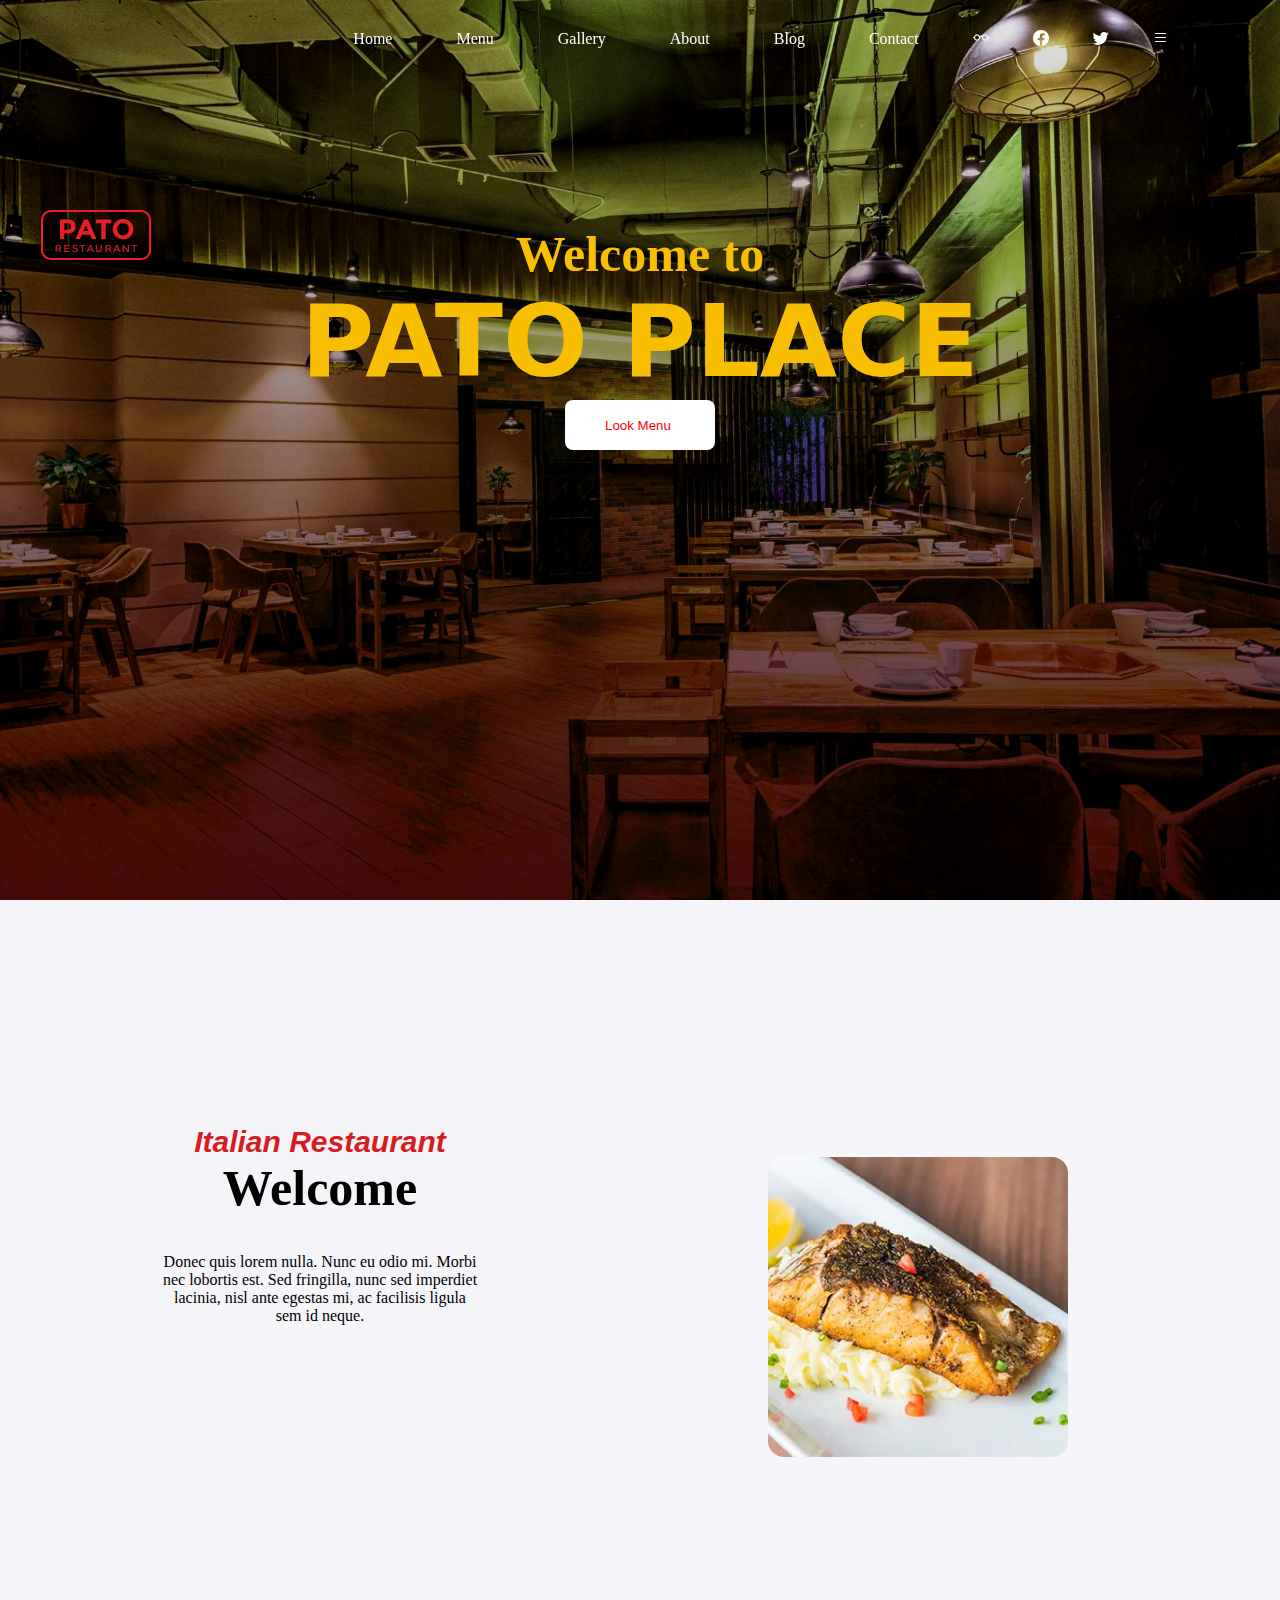
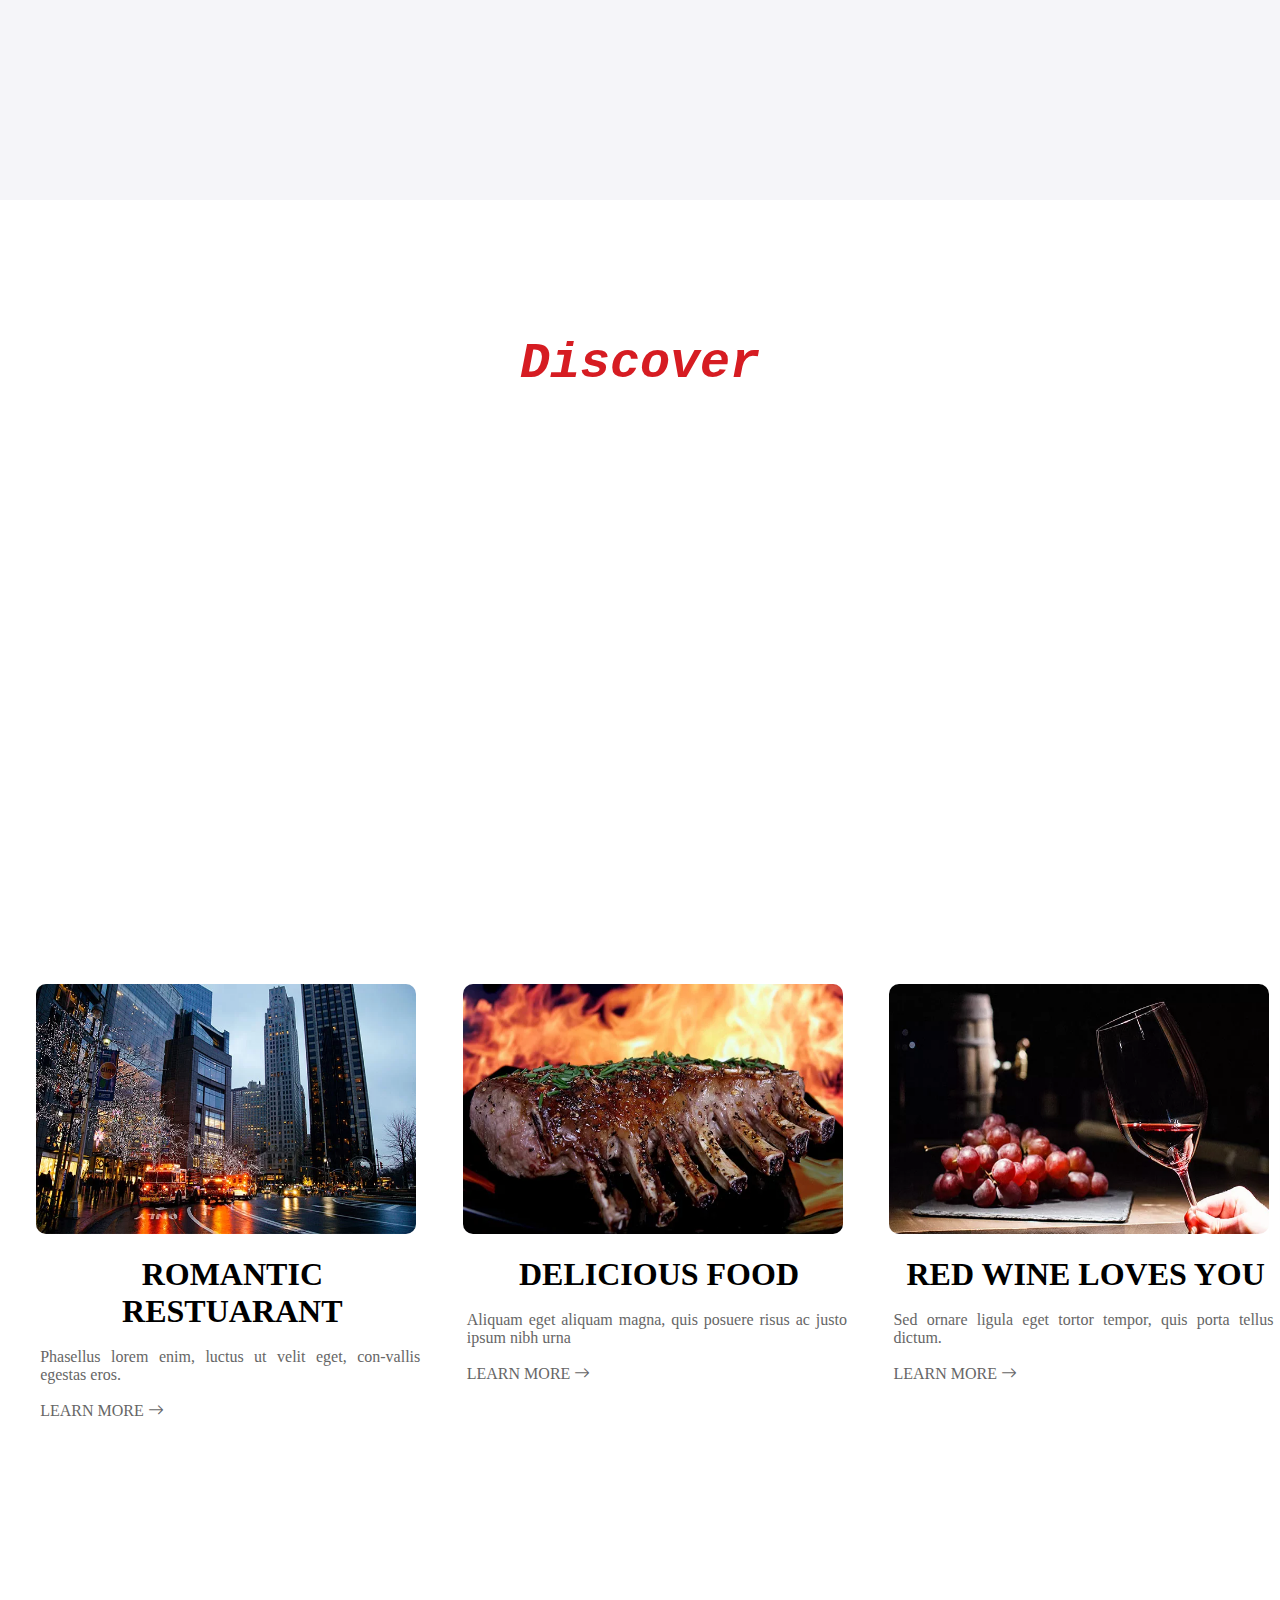
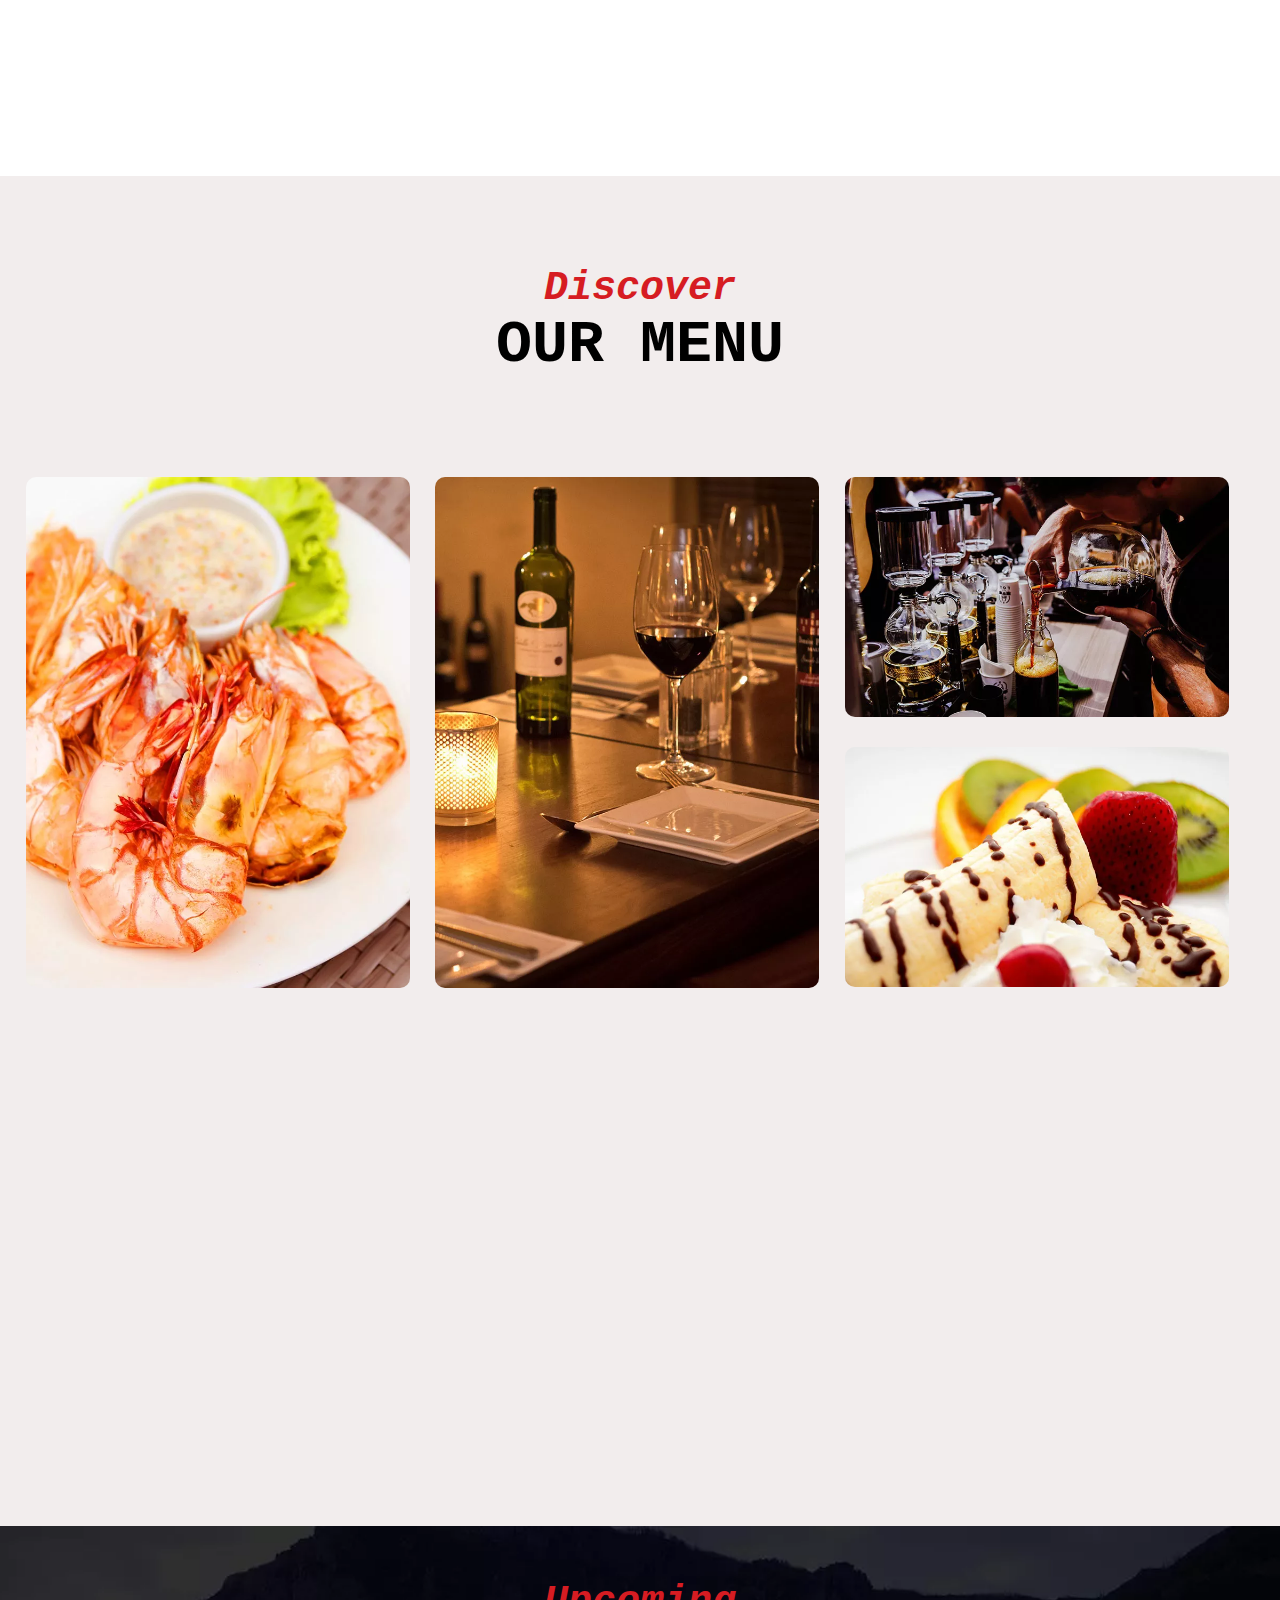
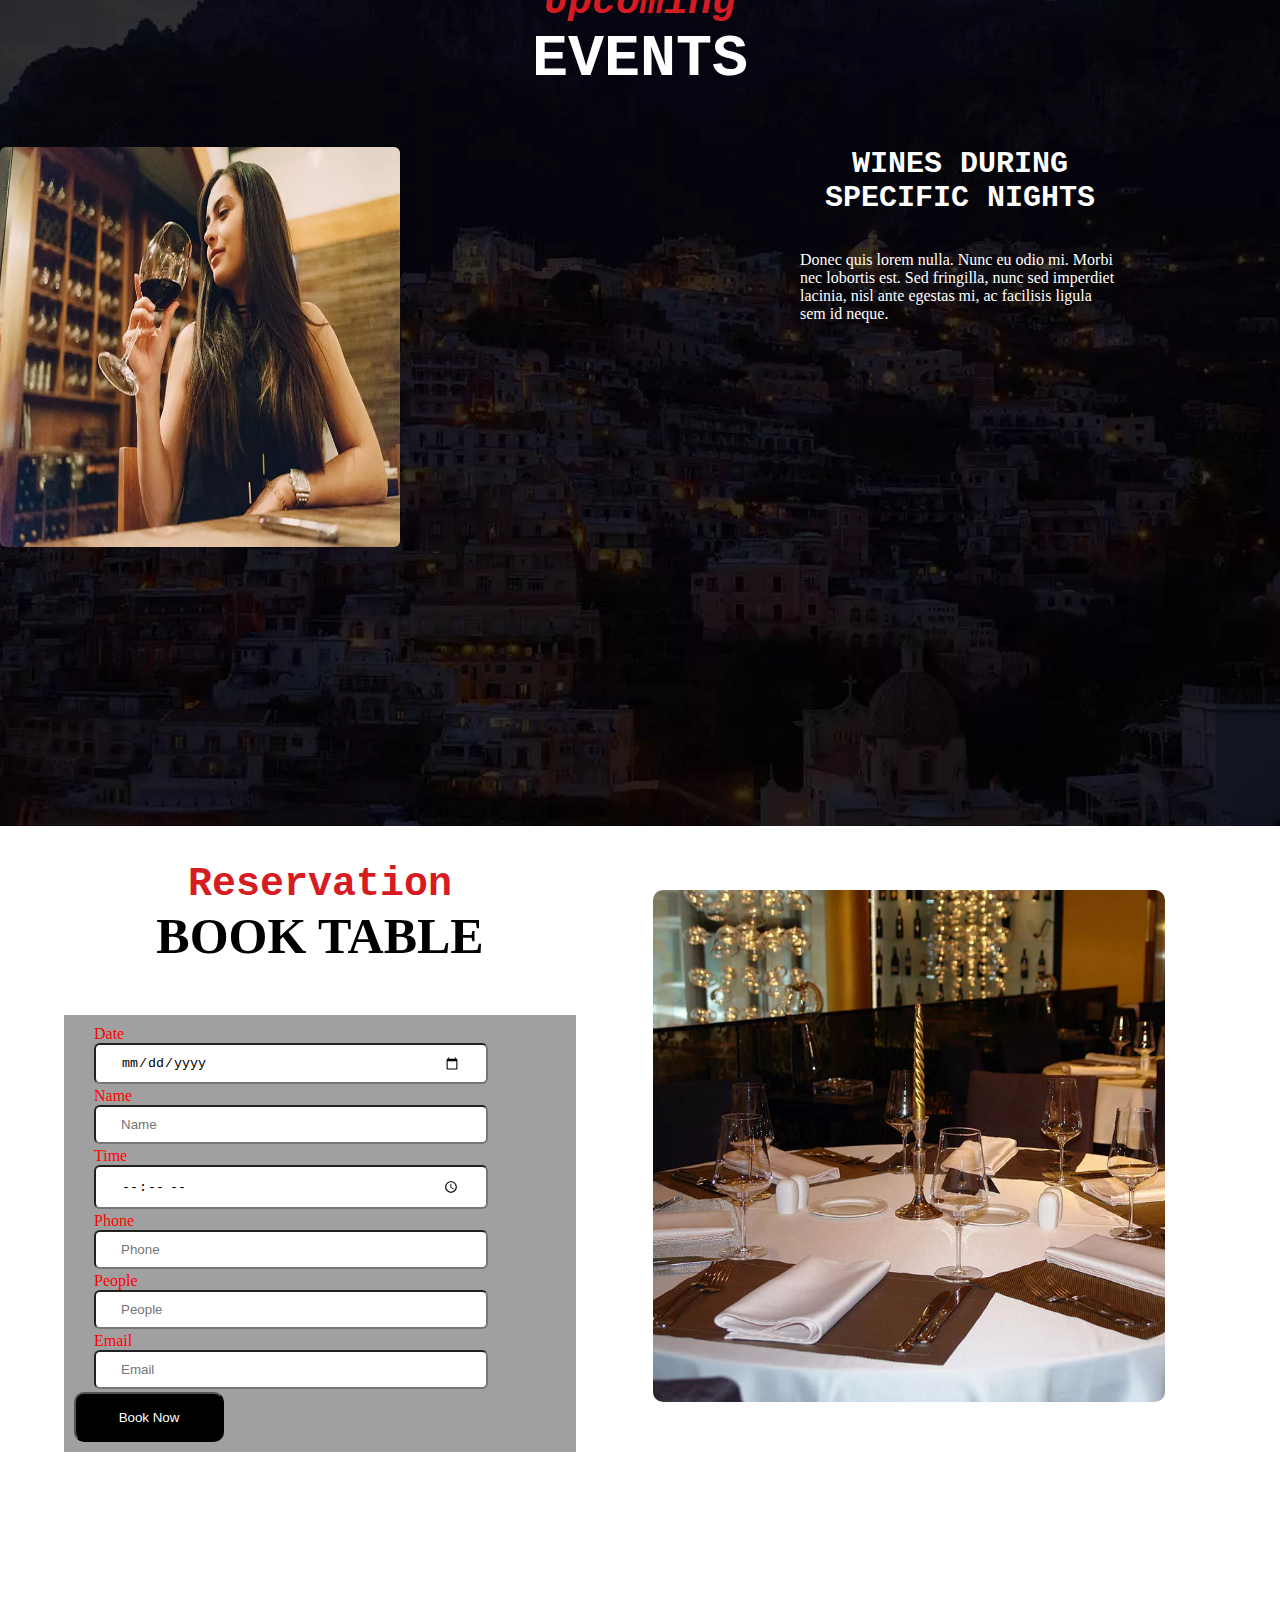
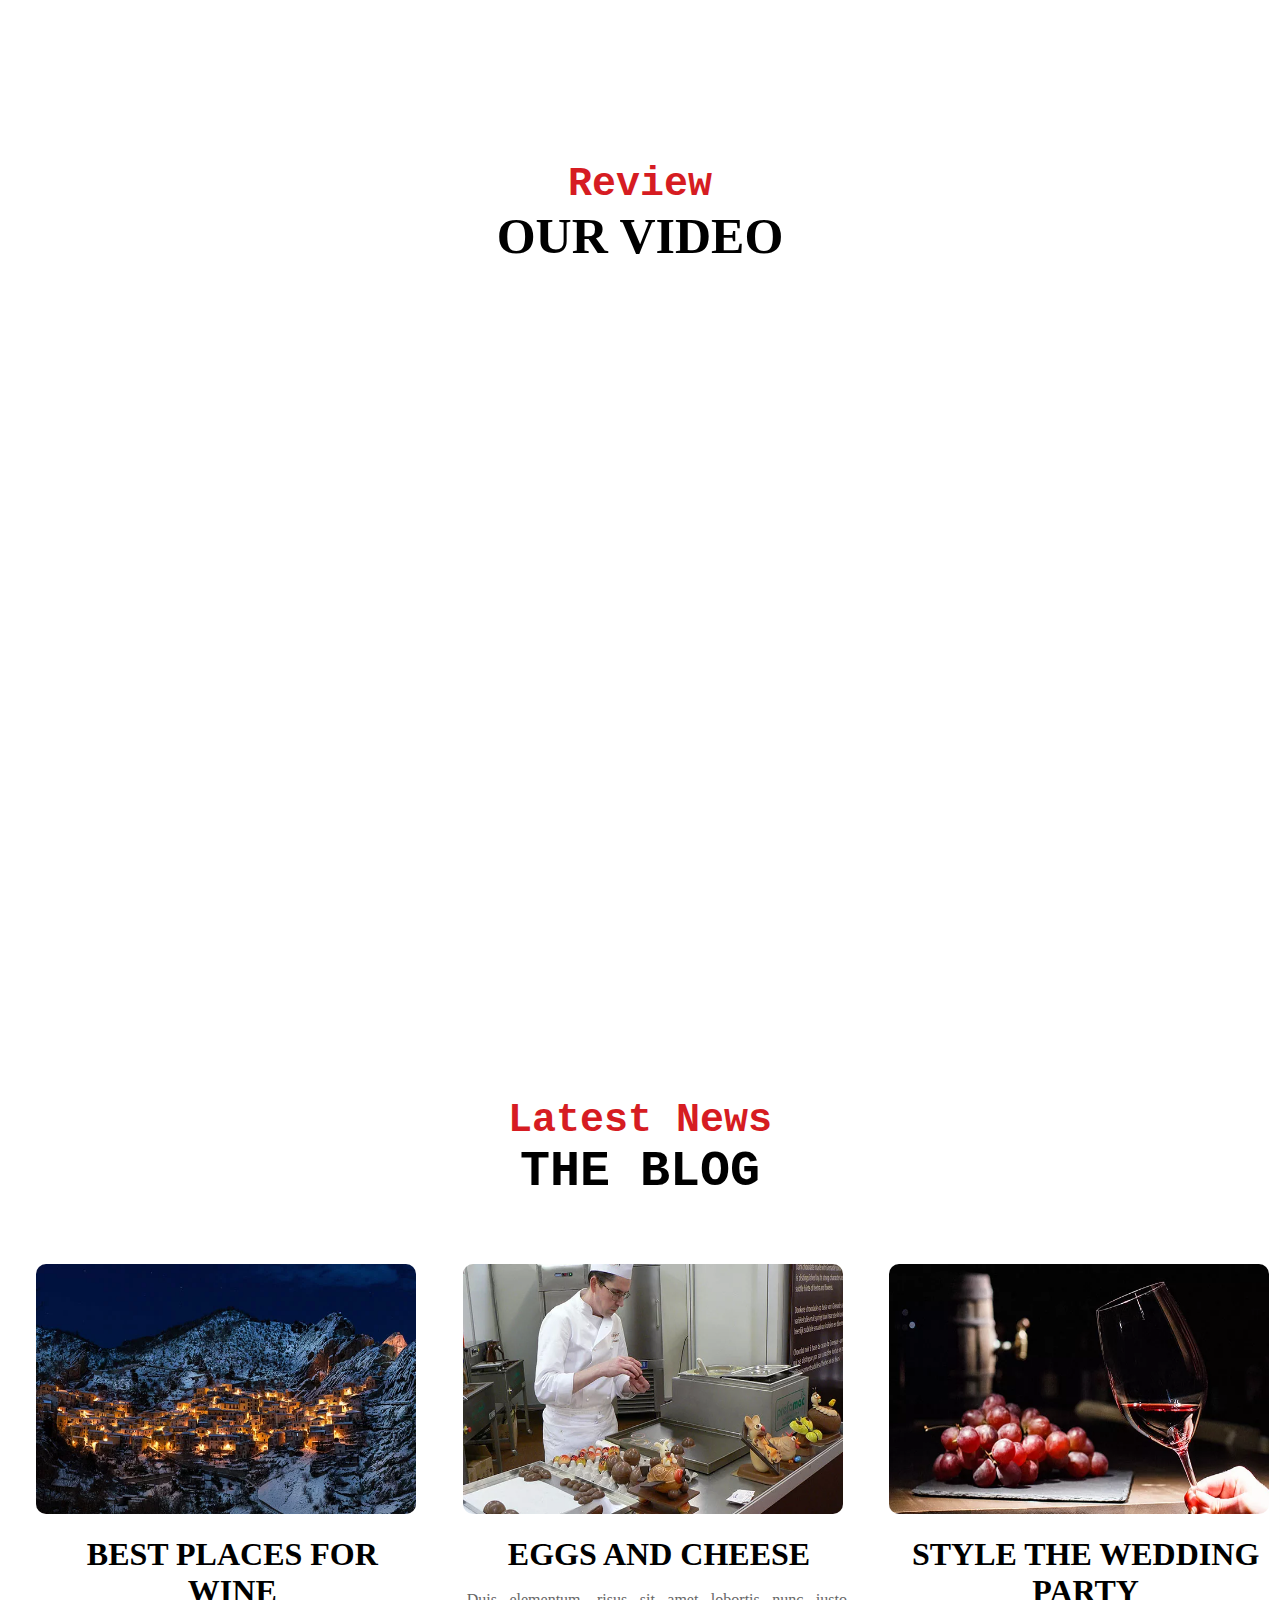
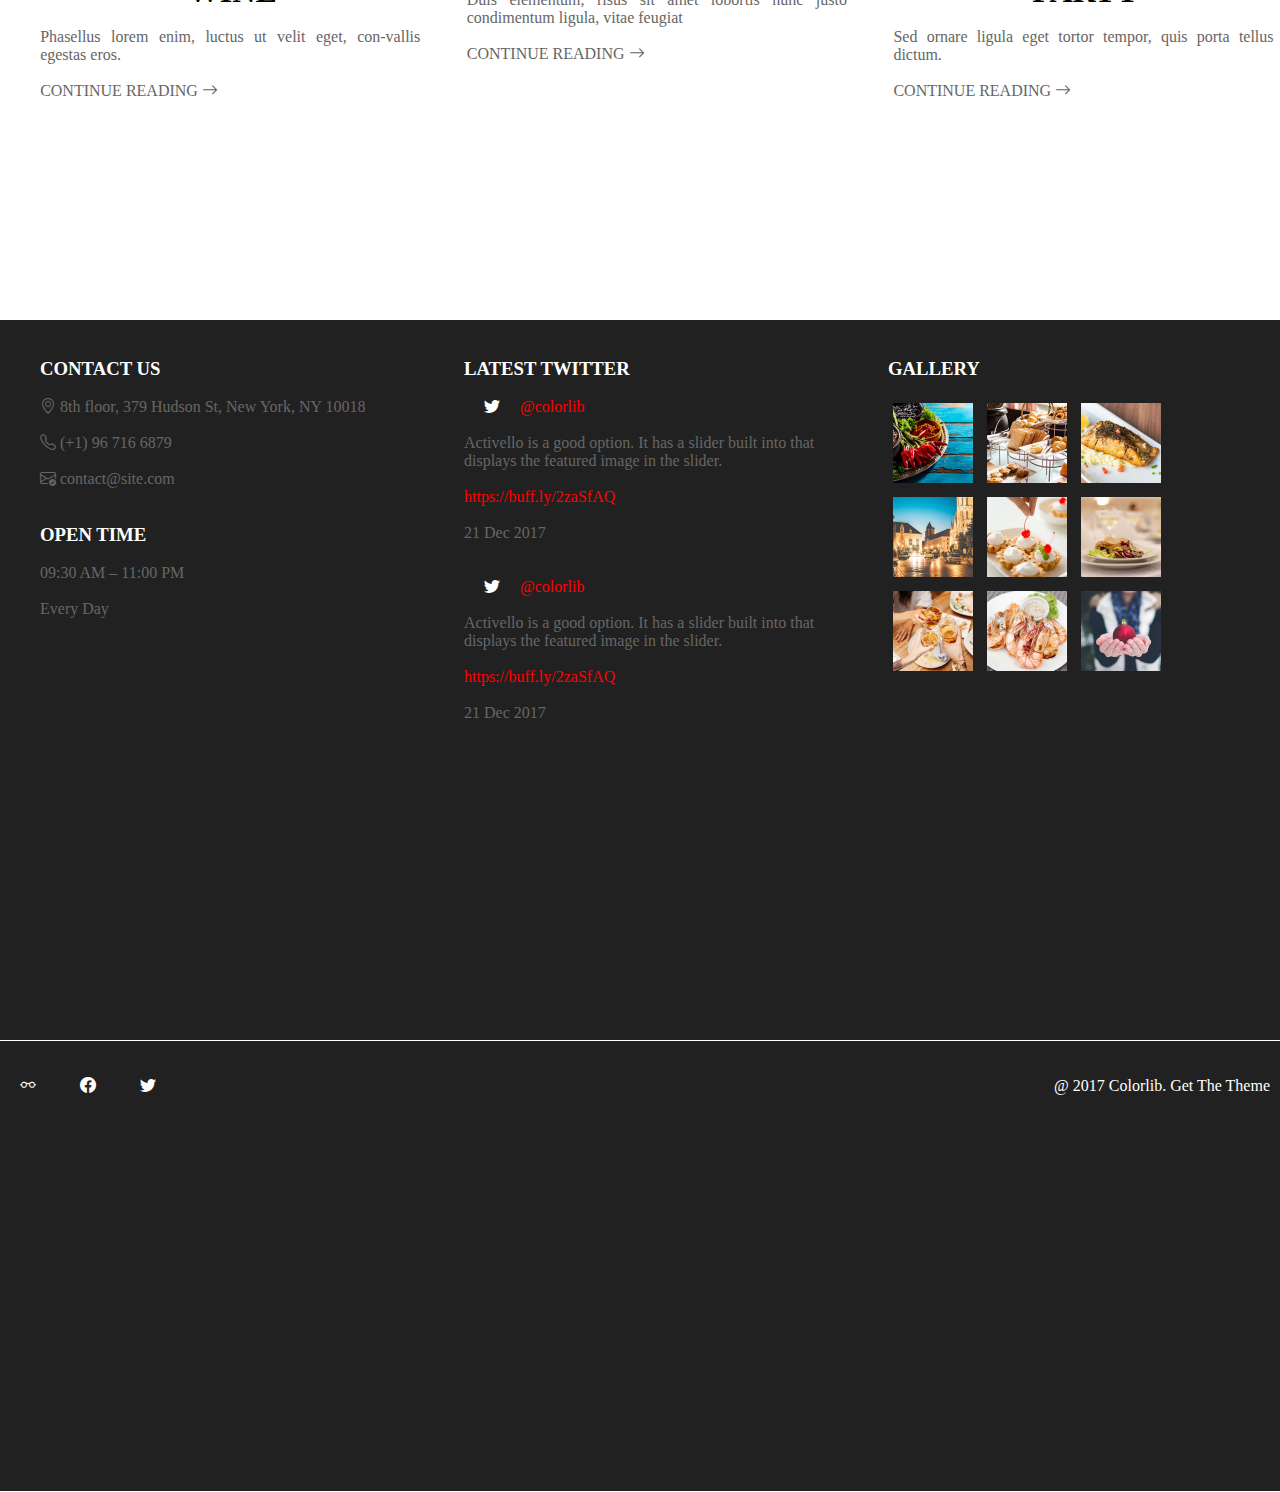
<file: index.html>
<!DOCTYPE html>
<html lang="en">
<head>
    <meta charset="UTF-8">
    <meta name="viewport" content="width=device-width, initial-scale=1.0">
    <title>Document</title>
    <link rel="stylesheet" href="style.css">
    <link rel="stylesheet" href="https://cdn.jsdelivr.net/npm/bootstrap-icons@1.11.1/font/bootstrap-icons.css">
    <link rel="stylesheet" href="https://cdnjs.cloudflare.com/ajax/libs/animate.css/4.1.1/animate.min.css"/>
</head>
<body>
    <header>
        <div class=" logo float flex">
            <img src="logo.png" alt="">
        </div>
            <nav class="float flex hover">
                <ul class="option">
                    <a href="index.html"><li>Home</li></a>
                    <a href="menu.html"> <li>Menu</li></a>
                    <a href="gallery.html"><li>Gallery</li></a>
                    <a href="about.html"><li>About</li></a>
                    <a href="blog.html"><li>Blog</li></a>
                    <a href="contact.html"><li>Contact</li></a>
                    <i class="bi bi-eyeglasses" style="padding: 20px; color: white;"></i>
                    <i class="bi bi-facebook" style="padding: 20px; color: white;"></i>
                    <i class="bi bi-twitter" style="padding: 20px; color: white;"></i>
                    <i class="bi bi-list" style="padding: 20px; color: white;"></i>
                </ul>
        </nav>
        </header>
        <section class="bg main flex">
          <div class="main1">
                <h3 class="animate__animated animate__rollIn">Welcome to</h3>
                <h1 class="animate__animated animate__backInRight">PATO PLACE</h1>
                <button>Look Menu</button>
        </div>
        </section>
        <section class="italy clearfix flex">
            <div class="float flex">
                <br><br>
                <div>
                    <h3>Italian Restaurant</h3>
                    <h1>Welcome</h1><br><br>
                    <p>Donec quis lorem nulla. Nunc eu odio mi. Morbi nec lobortis est. Sed fringilla,
                         nunc sed imperdiet lacinia, nisl ante egestas mi, ac facilisis ligula sem id neque.</p>
                </div>
               </div>
            <div class="float hover">
                <img src="3.webp" alt="">
            </div>
        </section>
        <section class="bg2 flex">
            <div>
               <h3>Discover</h3><br>
                <h1>PATO PLACE</h1>
                </div>
        </section>
        <section class="food flex clearfix">
            <div class="float hover">
                    <img src="RR.webp" alt=""><br><br>

                        <h1>ROMANTIC RESTUARANT</h1><br>
                        <p>Phasellus lorem enim, luctus ut velit eget, con-vallis egestas eros.</p><br>
                        <p>LEARN MORE <i class="bi bi-arrow-right"></i></p>
                        </div>
            <div class="float hover">
                    <img src="df.webp" alt=""><br><br>
                        <h1>DELICIOUS FOOD</h1><br>
                        <p>Aliquam eget aliquam magna, quis posuere risus ac justo ipsum nibh urna</p><br>
                        <p>LEARN MORE <i class="bi bi-arrow-right"></i></p> 
            </div>
                <div class="float hover">
                    <img src="RW.webp"  alt=""><br><br>
                        <h1>RED WINE LOVES YOU</h1><br>
                        <p>Sed ornare ligula eget tortor tempor, quis porta tellus dictum.</p><br>
                        <p>LEARN MORE <i class="bi bi-arrow-right"></i></p> 
            </div>
        </section>
        <br><br><br><br>
        <section class="menu">
            <br><br><br><br><br>
            <h3>Discover</h3>
            <h1>OUR MENU</h1><br><br><br><br>
            <div class="float">
                <img src="img1.webp" alt="">
            </div>
            <div class="float">
                <img src="img2.webp" alt="">
            </div>
            <div  class="float">
                <img src="img3.webp" alt="">
                <img src="img6.webp" style="margin-top: 7%;" alt="">
            </div>
            
        </section>
        <section class="event clearfix">
            <br><br><br>
            <h3>Upcoming</h3>
            <h1>EVENTS</h1><br><br><br>
            <div class="float">
                <img src="event 1.webp" alt="">
            </div>
            <div class=" event1 flex">
                <div class="float">
                <h1>WINES DURING SPECIFIC NIGHTS</h1><br><br>
                <p>Donec quis lorem nulla. Nunc eu odio mi. Morbi nec lobortis est. Sed fringilla,
                     nunc sed imperdiet lacinia, nisl ante egestas mi, ac facilisis ligula sem id neque.</p>
            </div>
           </div>
      
    </section>
        <section class="index clearfix">
            <div class="float "><br><br>
                <h3 >Reservation</h3>
                <h1 >BOOK TABLE</h1>
                 <form action="">
                <p>Date</p>
                <input type="date" name="date" id="date" placeholder="Date">
                <p>Name</p>
                <input type="name" name="name" id="name" placeholder="Name">
                <p>Time</p>
                <input type="time" name="time" id="time" placeholder="time">
                <p>Phone</p>
                <input type="phone" name="phone" id="phone" placeholder="Phone">
                <p>People</p>
                <input type="people" name="people" id="people" placeholder="People">
                <p>Email</p>
                <input type="email" name="email" id="email" placeholder="Email">
                <button>Book Now</button>
            </form>
            </div>
            <div class="float">
                <img src="booking-01.jpg.webp" alt="">
            </div>
        </section><br><br>
        <section class="video">
            <h3>Review</h3>
            <h1>OUR VIDEO</h1>
            <iframe width="100%" height="500" src="https://www.youtube.com/embed/5k1hSu2gdKE?si=q22jC5JqJoPMFNbA" title="YouTube video player" frameborder="0" allow="accelerometer; autoplay; clipboard-write; encrypted-media; gyroscope; picture-in-picture; web-share" allowfullscreen></iframe>
               
        </section><br><br>
        <section class="blog">
            <h3>Latest News</h3>
            <h1>THE BLOG</h1>
        </section>
        <section class="news flex clearfix">
            <div class="float">
                    <img src="img 1.webp" alt=""><br><br>

                        <h1>BEST PLACES FOR WINE</h1><br>
                        <p>Phasellus lorem enim, luctus ut velit eget, con-vallis egestas eros.</p><br>
                        <p>CONTINUE READING <i class="bi bi-arrow-right"></i></p>
                        </div>
            <div class="float">
                    <img src="img 2.webp" alt=""><br><br>
                        <h1>EGGS AND CHEESE</h1><br>
                        <p>Duis elementum, risus sit amet lobortis nunc justo condimentum ligula, vitae feugiat</p><br>
                        <P>CONTINUE READING <i class="bi bi-arrow-right"></i></p> 
            </div>
                <div class="float">
                    <img src="RW.webp"  alt=""><br><br>
                        <h1>STYLE THE WEDDING PARTY</h1><br>
                        <p>Sed ornare ligula eget tortor tempor, quis porta tellus dictum.</p><br>
                        <p>CONTINUE READING <i class="bi bi-arrow-right"></i></p> 
            </div>
        </section>
    
        <section class="about clearfix">
            <div class=" float">
                <h3>CONTACT US</h3>
                <br>
                <p><i class="bi bi-geo-alt"></i> 8th floor, 379 Hudson St, New York, NY 10018</p><br>
                <p><i class="bi bi-telephone"></i> (+1) 96 716 6879</p><br>
                <p><i class="bi bi-envelope-check"></i> contact@site.com</p><br><br>
                <h3>OPEN TIME</h3><br>
                <P>09:30 AM – 11:00 PM</P><br>
                <p>Every Day</p>
               
            </div>
            <div class="float">
                <h3>LATEST TWITTER</h3><br>
                <p style="color: red;"><i class="bi bi-twitter" style="padding: 20px; color: white;"></i>@colorlib</p><br>
                <p>Activello is a good option. It has a slider built into that displays the featured image in the slider.</p><br>
                <p style="color: red;">https://buff.ly/2zaSfAQ</p><br>
                <p>21 Dec 2017</p><br><br>
                <p style="color: red;"><i class="bi bi-twitter" style="padding: 20px; color: white;"></i>@colorlib</p><br>
                <p>Activello is a good option. It has a slider built into that displays the featured image in the slider.</p><br>
                <p style="color: red;">https://buff.ly/2zaSfAQ</p><br>
                <p>21 Dec 2017</p><br>
            </div>
            <div class="float">
                <h3>GALLERY</h3><br>
                
                <img src="1.webp" alt="">
                <img src="2.webp" alt="">
                <img src="3.webp" alt=""><br>
                <img src="4.webp" alt="">
                <img src="5.webp" alt="">
                <img src="6.webp" alt=""><br>
                <img src="7.webp" alt="">
                <img src="8.webp" alt="">
                <img src="9.webp" alt="">
            </div>
        </section>
        <footer class="footer clearfix">
            <div class="float"><br><br>
                <i class="bi bi-eyeglasses" style="padding: 20px; color: white;"></i>
                <i class="bi bi-facebook" style="padding: 20px; color: white;"></i>
                <i class="bi bi-twitter" style="padding: 20px; color: white;"></i>
            </div>
            <div class="float"><br><br>
                <p>@ 2017 Colorlib. Get The Theme</p>
            </div>
        </footer>
</body>
</html>
</file>
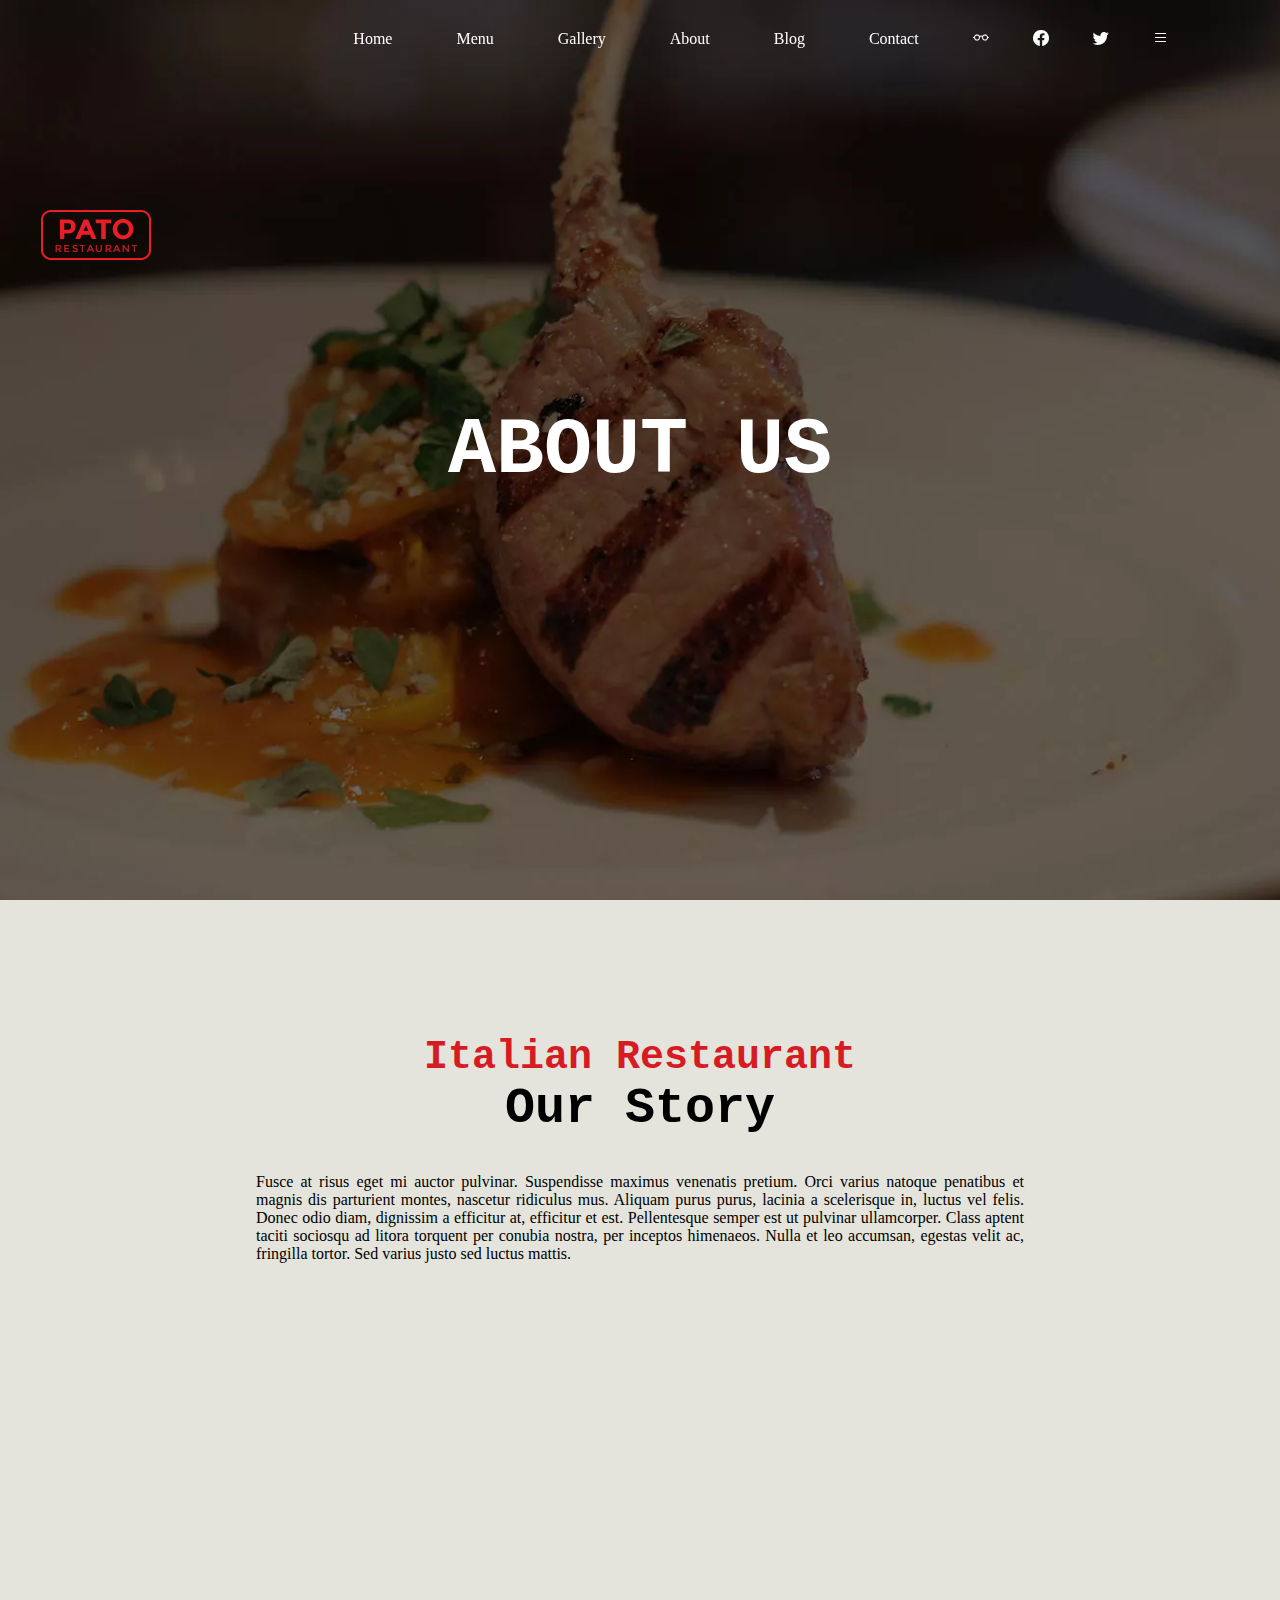
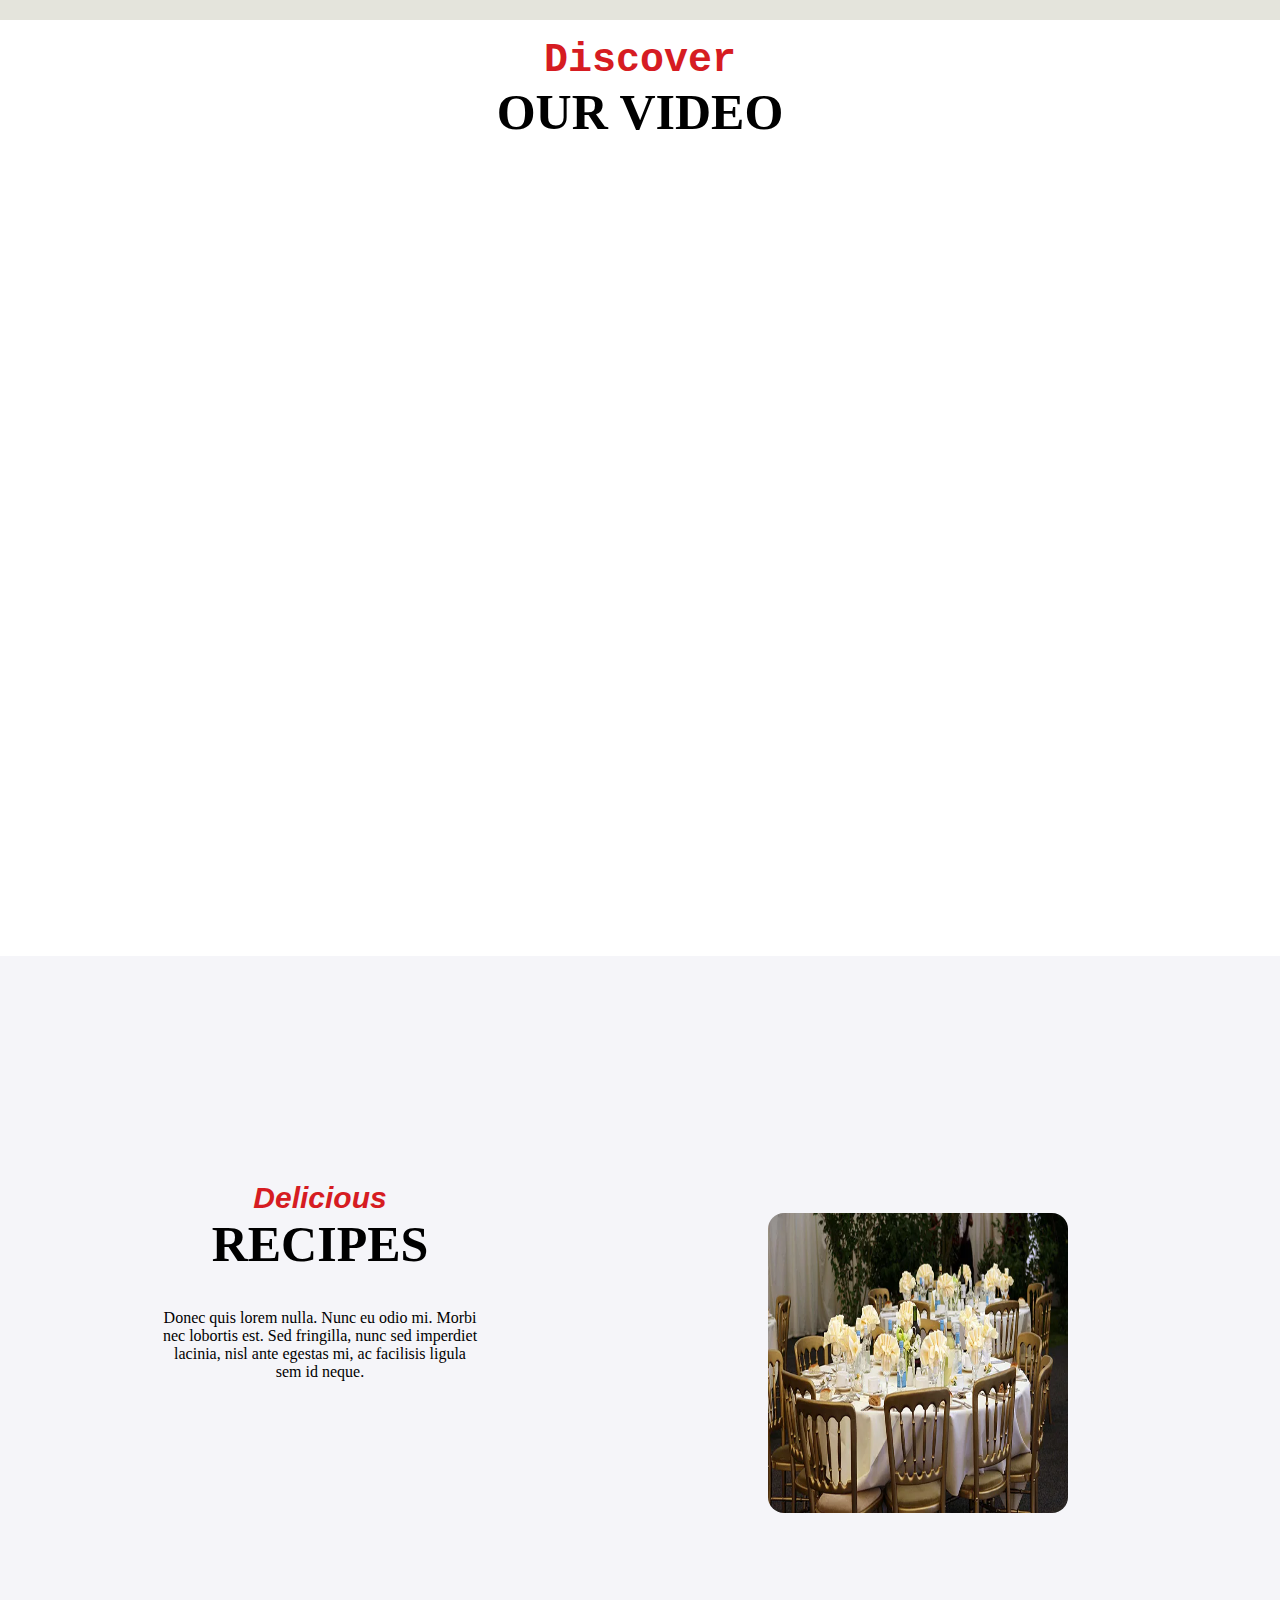
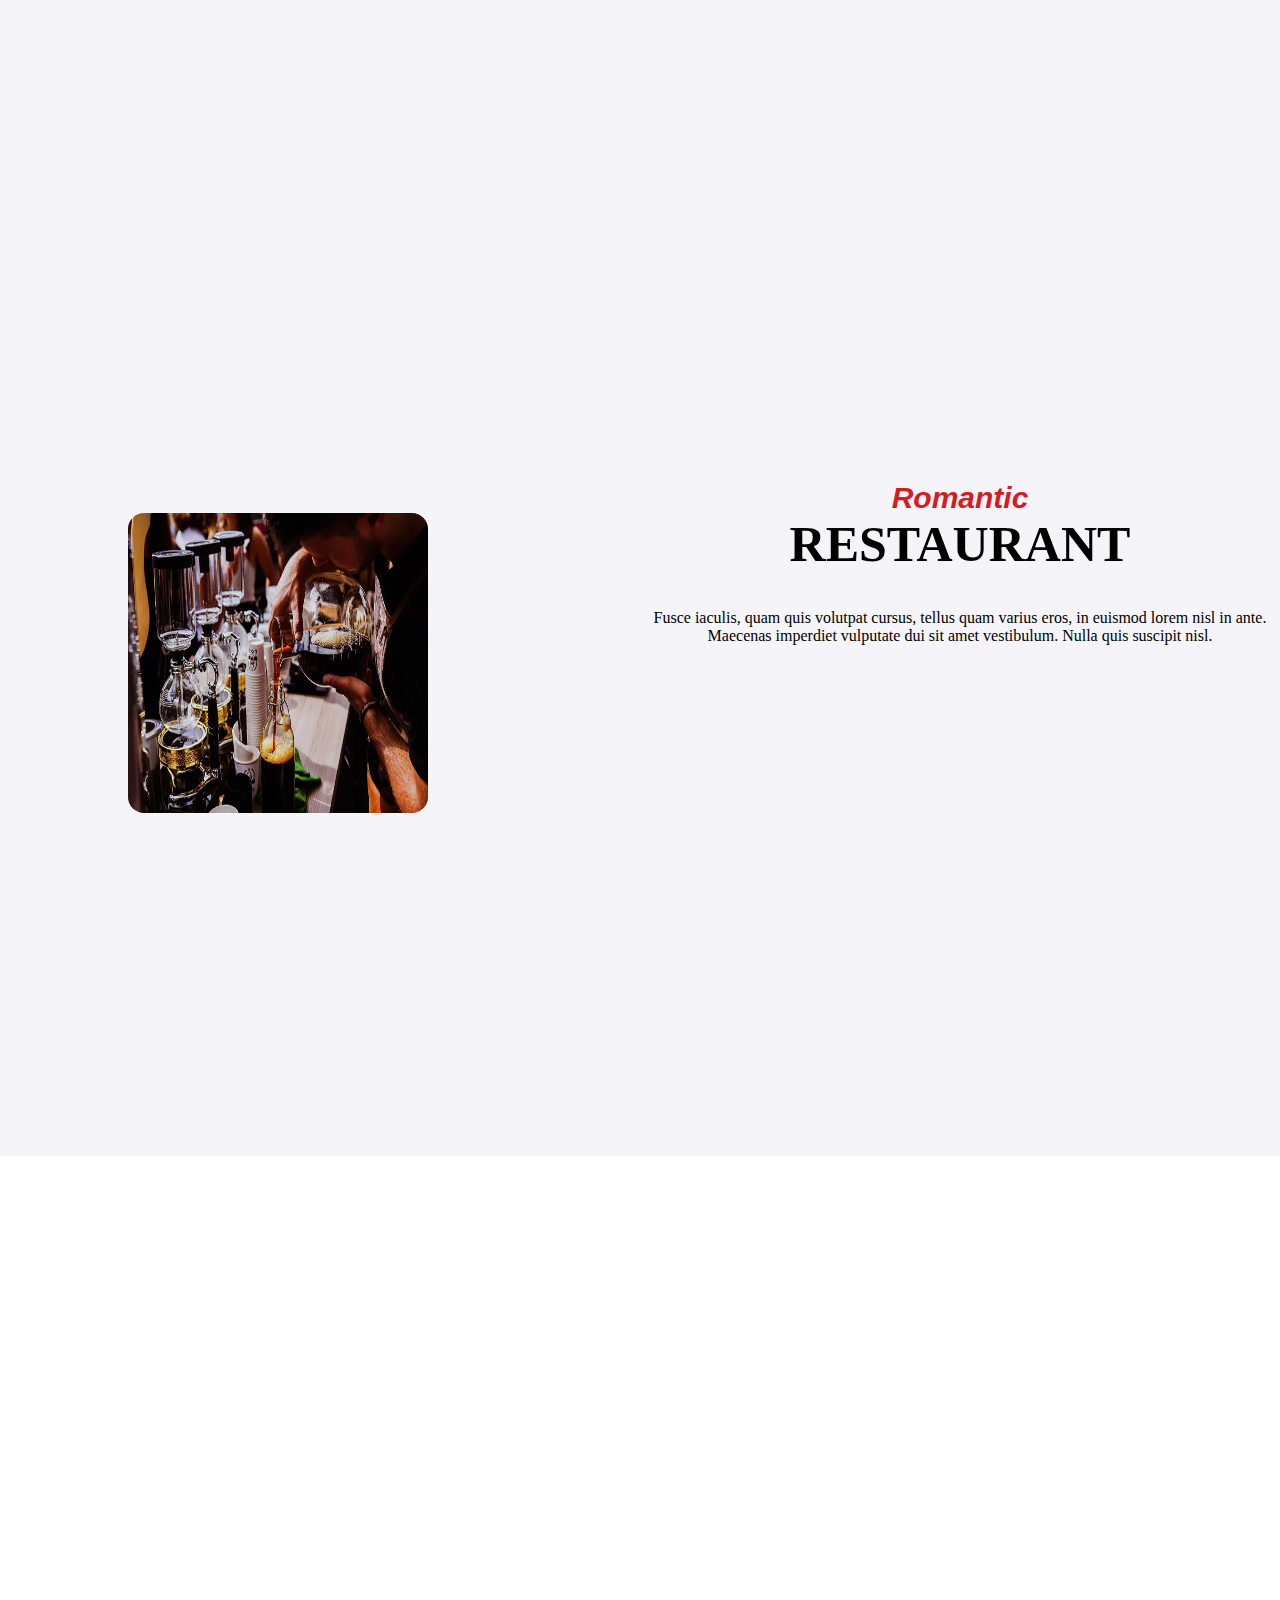
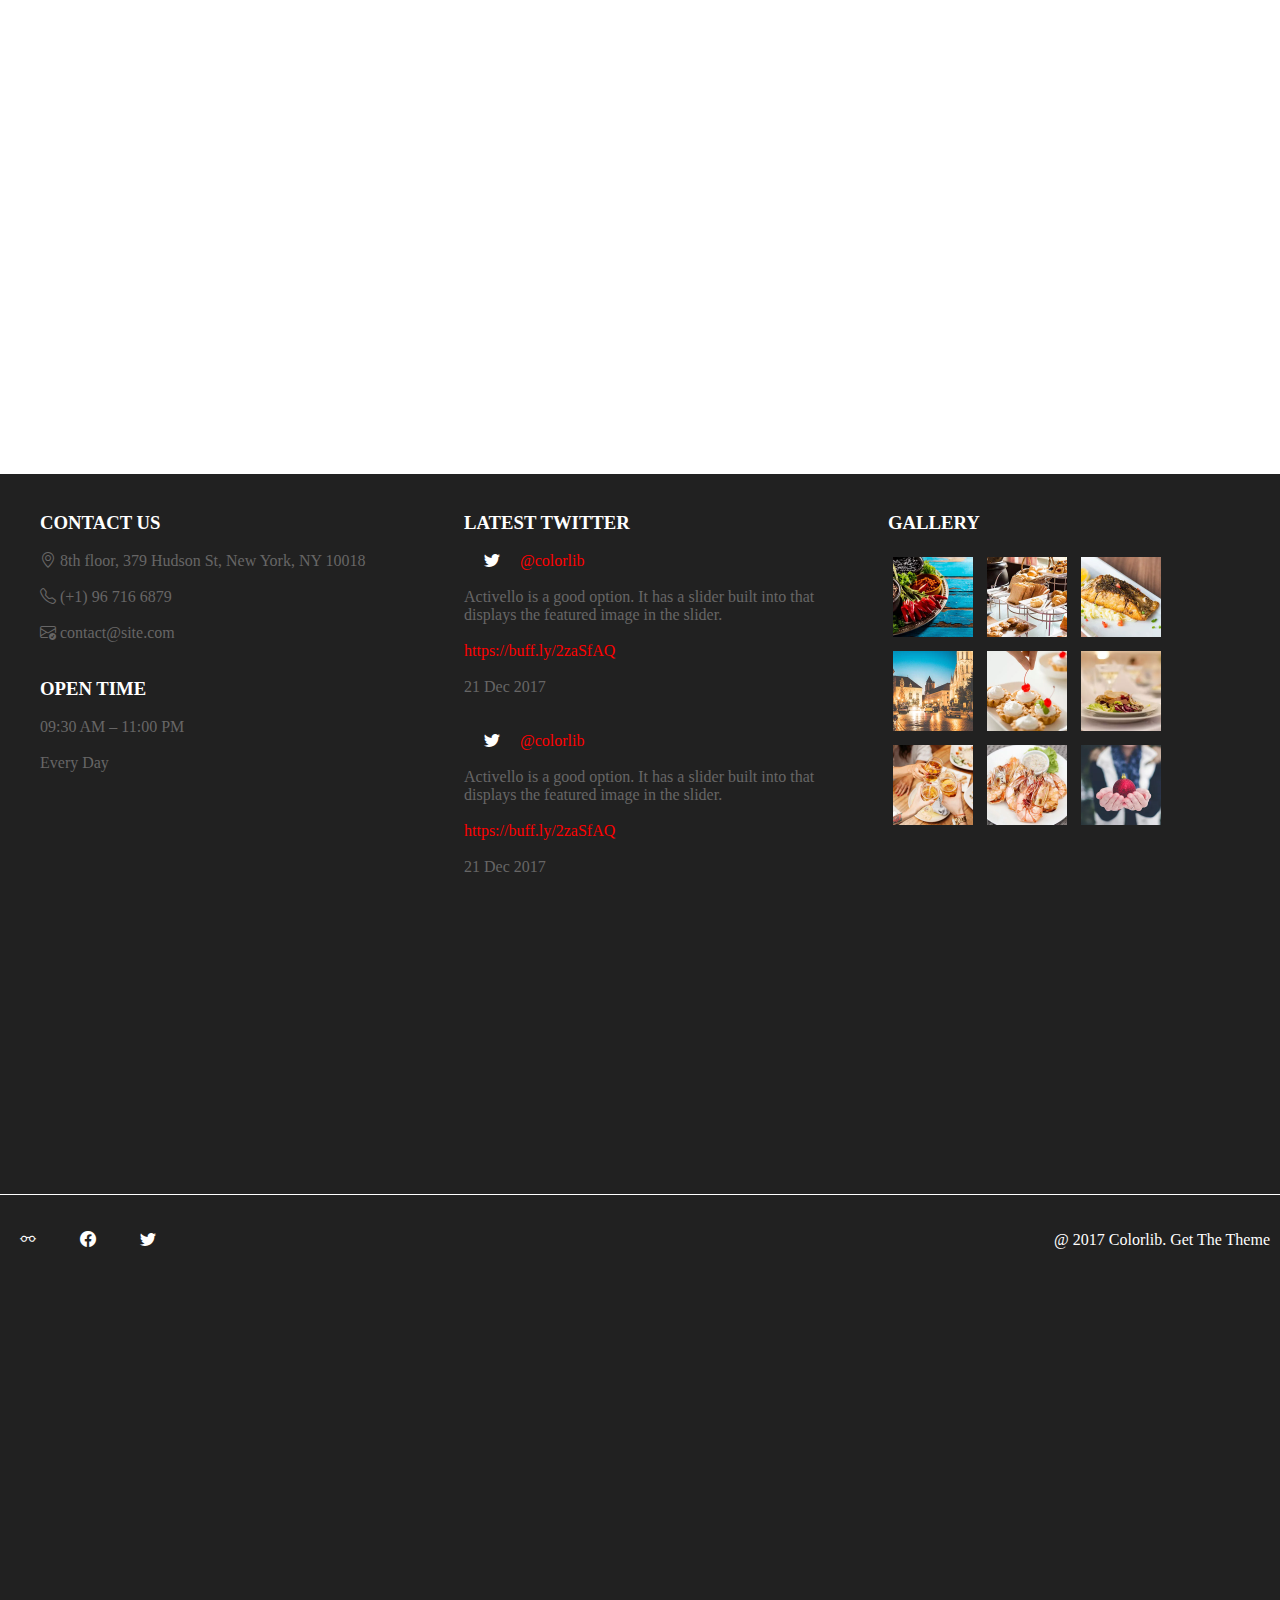
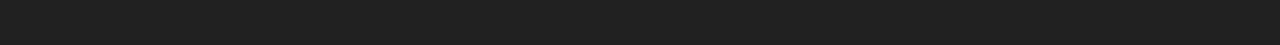
<file: about.html>
<!DOCTYPE html>
<html lang="en">
<head>
    <meta charset="UTF-8">
    <meta name="viewport" content="width=device-width, initial-scale=1.0">
    <title>Document</title>
    <link rel="stylesheet" href="style.css">
    <link rel="stylesheet" href="https://cdn.jsdelivr.net/npm/bootstrap-icons@1.11.1/font/bootstrap-icons.css">
    <link rel="stylesheet" href="https://cdnjs.cloudflare.com/ajax/libs/animate.css/4.1.1/animate.min.css"/>
</head>
<body>
    <header>
        <div class=" logo float flex">
            <img src="logo.png" alt="">
        </div>
            <nav class="float flex hover">
                <ul class="option">
                    <a href="index.html"><li>Home</li></a>
                    <a href="menu.html"> <li>Menu</li></a>
                    <a href="gallery.html"><li>Gallery</li></a>
                    <a href="about.html"><li>About</li></a>
                    <a href="blog.html"><li>Blog</li></a>
                    <a href="contact.html"><li>Contact</li></a>
                    <i class="bi bi-eyeglasses" style="padding: 20px; color: white;"></i>
                    <i class="bi bi-facebook" style="padding: 20px; color: white;"></i>
                    <i class="bi bi-twitter" style="padding: 20px; color: white;"></i>
                    <i class="bi bi-list" style="padding: 20px; color: white;"></i>
                </ul>
        </nav>
        </header>

    
        <section class="recipe bg11 flex">
            <h1>ABOUT US</h1>
        </section>

        <section class="rest clearfix flex">
                <br><br>
               <div>
                    <h3>Italian Restaurant</h3>
                    <h1>Our Story</h1><br><br>
                    <p>Fusce at risus eget mi auctor pulvinar. Suspendisse maximus venenatis pretium.
                         Orci varius natoque penatibus et magnis dis parturient montes, nascetur ridiculus mus.
                          Aliquam purus purus, lacinia a scelerisque in, luctus vel felis. Donec odio diam, dignissim a
                           efficitur at, efficitur et est. Pellentesque semper est ut pulvinar ullamcorper. Class aptent
                            taciti sociosqu ad litora torquent per conubia nostra, per inceptos himenaeos. Nulla et leo accumsan,
                         egestas velit ac, fringilla tortor. Sed varius justo sed luctus mattis.</p>
             </div>
               </section><br>
               <section class="video">
                <h3>Discover</h3>
                <h1>OUR VIDEO</h1>
                <iframe width="100%" height="500" src="https://www.youtube.com/embed/5k1hSu2gdKE?si=q22jC5JqJoPMFNbA" title="YouTube video player" frameborder="0" allow="accelerometer; autoplay; clipboard-write; encrypted-media; gyroscope; picture-in-picture; web-share" allowfullscreen></iframe>
                   
            </section><br>
            <section class="italy clearfix flex">
                <div class="float flex">
                    <br><br>
                    <div>
                        <h3>Delicious</h3>
                        <h1>RECIPES</h1><br><br>
                        <p>Donec quis lorem nulla. Nunc eu odio mi. Morbi nec lobortis est. Sed fringilla,
                             nunc sed imperdiet lacinia, nisl ante egestas mi, ac facilisis ligula sem id neque.</p>
                    </div>
                   </div>
                <div class="float hover">
                    <img src="img 3.webp" alt="">
                </div>
            </section>
            <section class="italy clearfix flex">
                <br><br>
                    
                <div class="float hover">
                    <img src="img3.webp" alt="">
                </div>
                <div class="float">
                    <h3>Romantic</h3>
                    <h1>RESTAURANT</h1><br><br>
                    <p style="text-align: center;">Fusce iaculis, quam quis volutpat cursus, tellus quam varius eros, in euismod lorem nisl in ante.
                         Maecenas imperdiet vulputate dui sit amet vestibulum. Nulla quis suscipit nisl.</p>
                </div>
            </section><br>
            <section class="recipe bg12 flex">
                <h1>ABOUT US</h1>
            </section>
    <section class="about clearfix">
        <div class=" float">
            <h3>CONTACT US</h3>
            <br>
            <p><i class="bi bi-geo-alt"></i> 8th floor, 379 Hudson St, New York, NY 10018</p><br>
            <p><i class="bi bi-telephone"></i> (+1) 96 716 6879</p><br>
            <p><i class="bi bi-envelope-check"></i> contact@site.com</p><br><br>
            <h3>OPEN TIME</h3><br>
            <P>09:30 AM – 11:00 PM</P><br>
            <p>Every Day</p>
           
        </div>
        <div class="float">
            <h3>LATEST TWITTER</h3><br>
            <p style="color: red;"><i class="bi bi-twitter" style="padding: 20px; color: white;"></i>@colorlib</p><br>
            <p>Activello is a good option. It has a slider built into that displays the featured image in the slider.</p><br>
            <p style="color: red;">https://buff.ly/2zaSfAQ</p><br>
            <p>21 Dec 2017</p><br><br>
            <p style="color: red;"><i class="bi bi-twitter" style="padding: 20px; color: white;"></i>@colorlib</p><br>
            <p>Activello is a good option. It has a slider built into that displays the featured image in the slider.</p><br>
            <p style="color: red;">https://buff.ly/2zaSfAQ</p><br>
            <p>21 Dec 2017</p><br>
        </div>
        <div class="float">
            <h3>GALLERY</h3><br>
            
            <img src="1.webp" alt="">
            <img src="2.webp" alt="">
            <img src="3.webp" alt=""><br>
            <img src="4.webp" alt="">
            <img src="5.webp" alt="">
            <img src="6.webp" alt=""><br>
            <img src="7.webp" alt="">
            <img src="8.webp" alt="">
            <img src="9.webp" alt="">
        </div>
    </section>
    <footer class="footer clearfix">
        <div class="float"><br><br>
            <i class="bi bi-eyeglasses" style="padding: 20px; color: white;"></i>
            <i class="bi bi-facebook" style="padding: 20px; color: white;"></i>
            <i class="bi bi-twitter" style="padding: 20px; color: white;"></i>
        </div>
        <div class="float"><br><br>
            <p>@ 2017 Colorlib. Get The Theme</p>
        </div>
    </footer>
</body>
</html>
</file>
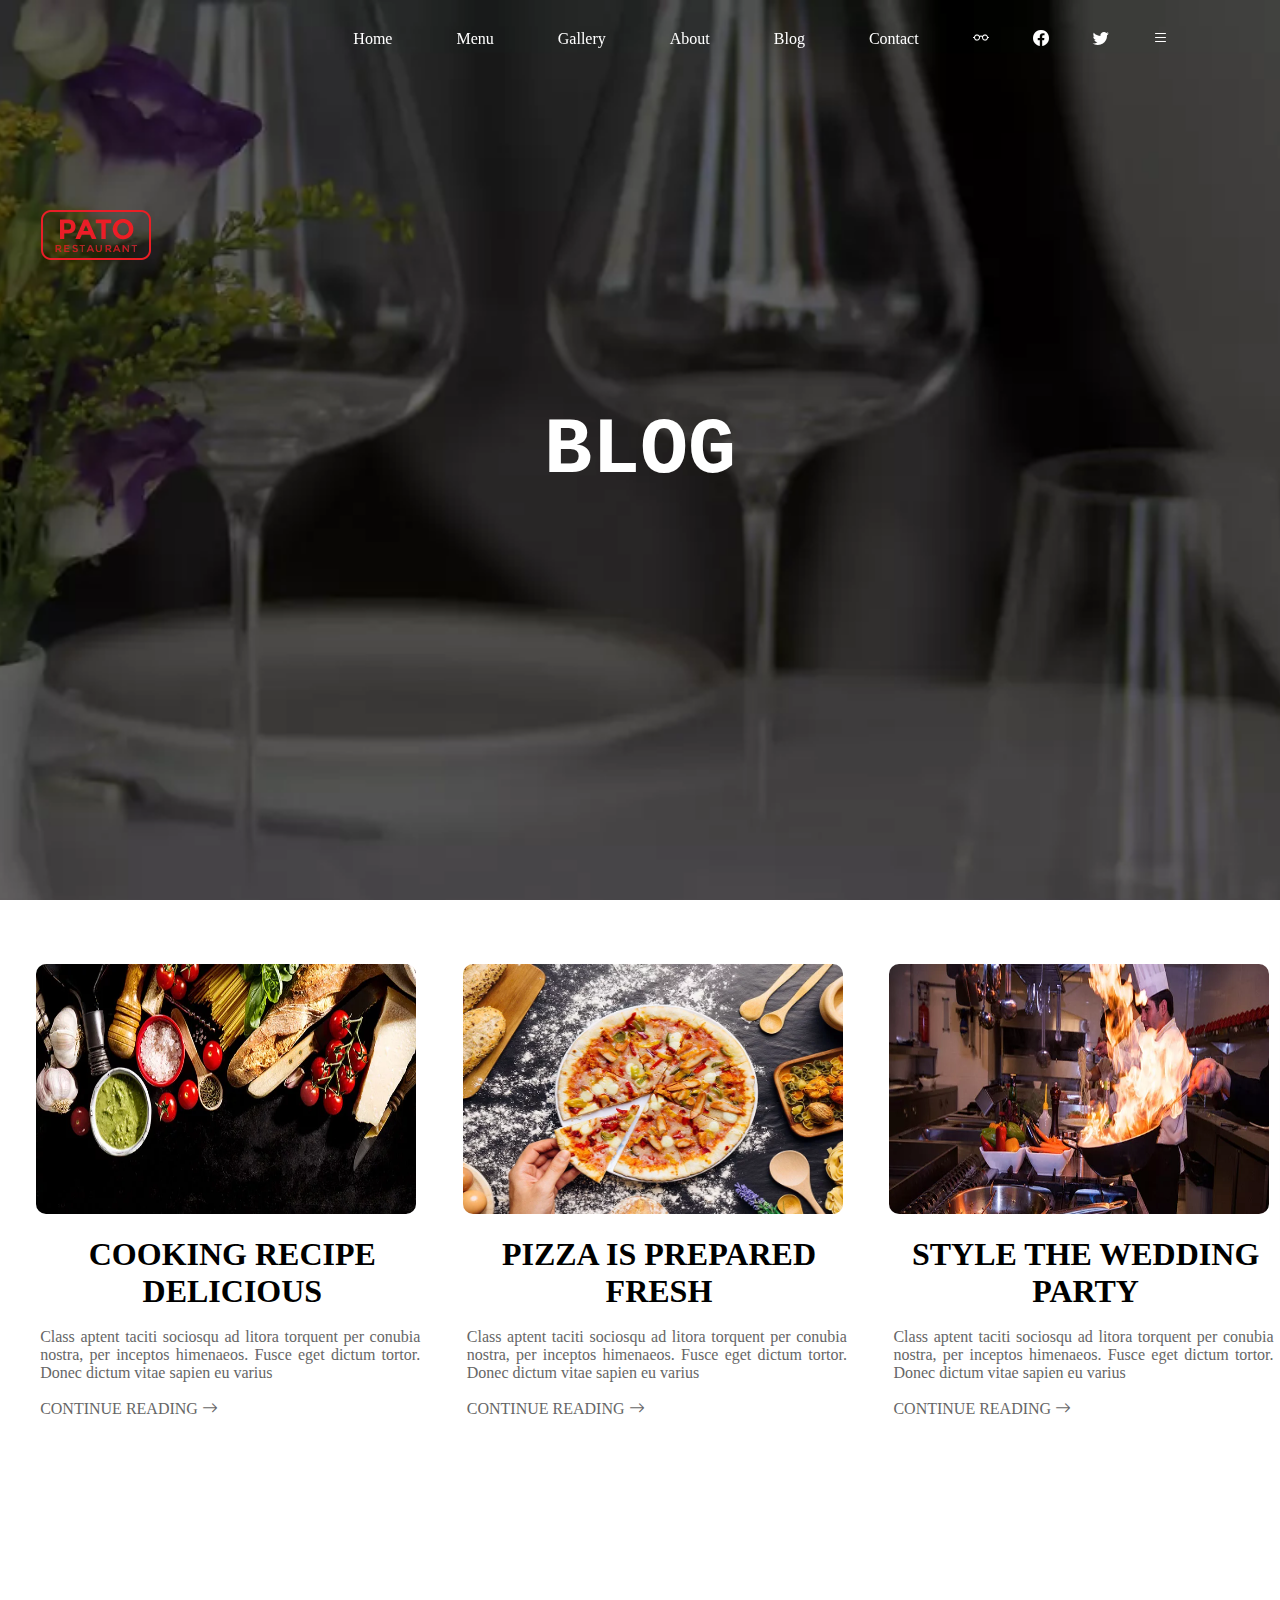
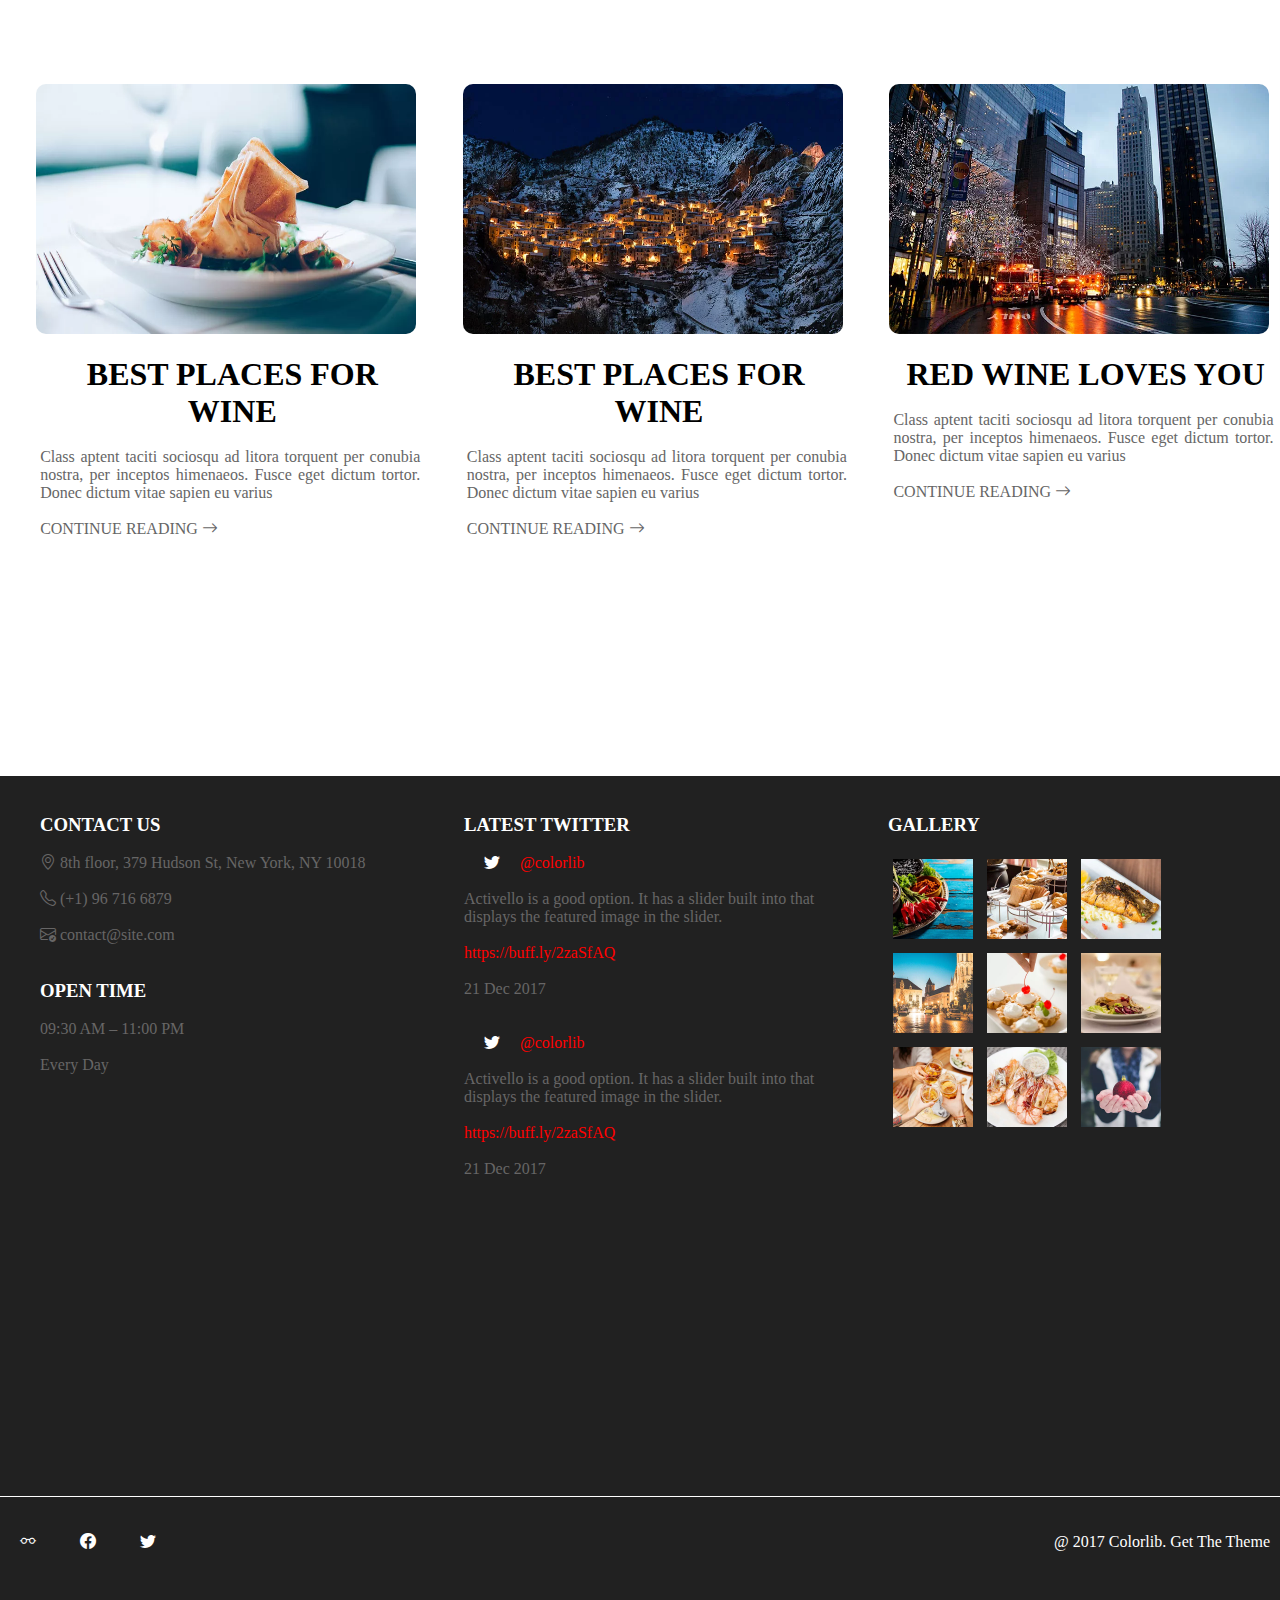
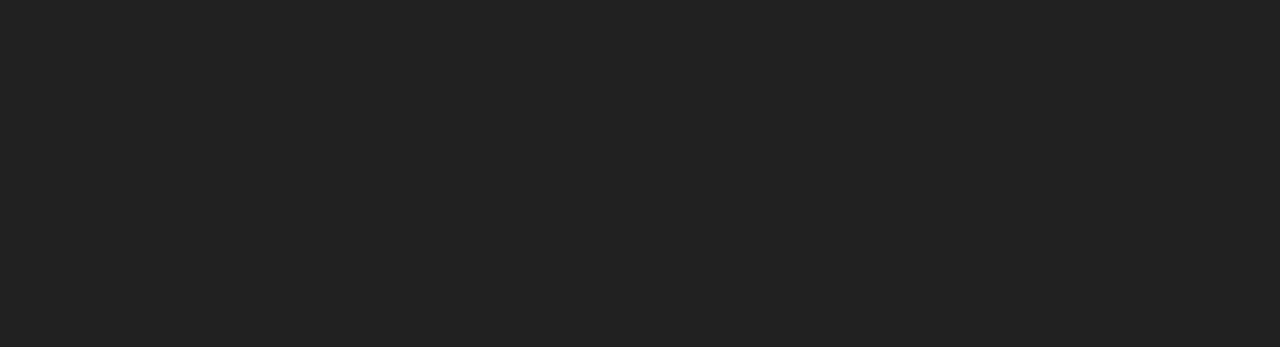
<file: blog.html>
<!DOCTYPE html>
<html lang="en">
<head>
    <meta charset="UTF-8">
    <meta name="viewport" content="width=device-width, initial-scale=1.0">
    <title>Document</title>
    <link rel="stylesheet" href="style.css">
    <link rel="stylesheet" href="https://cdn.jsdelivr.net/npm/bootstrap-icons@1.11.1/font/bootstrap-icons.css">
    <link rel="stylesheet" href="https://cdnjs.cloudflare.com/ajax/libs/animate.css/4.1.1/animate.min.css"/>
</head>
<body>
    <header>
        <div class=" logo float flex">
            <img src="logo.png" alt="">
        </div>
            <nav class="float flex hover">
                <ul class="option">
                    <a href="index.html"><li>Home</li></a>
                    <a href="menu.html"> <li>Menu</li></a>
                  
                    <a href="gallery.html"><li>Gallery</li></a>
                    <a href="about.html"><li>About</li></a>
                    <a href="blog.html"><li>Blog</li></a>
                    <a href="contact.html"><li>Contact</li></a>
                    <i class="bi bi-eyeglasses" style="padding: 20px; color: white;"></i>
                    <i class="bi bi-facebook" style="padding: 20px; color: white;"></i>
                    <i class="bi bi-twitter" style="padding: 20px; color: white;"></i>
                    <i class="bi bi-list" style="padding: 20px; color: white;"></i>
                </ul>
        </nav>
        </header>

        <section class="bg8 log flex">
            <h1>BLOG</h1>
        </section>
        <section class="food flex clearfix">
            <div class="float hover">
                    <img src="a.webp" alt=""><br><br>

                        <h1>COOKING RECIPE DELICIOUS</h1><br>
                        <p>Class aptent taciti sociosqu ad litora torquent per conubia nostra, per inceptos himenaeos.
                             Fusce eget dictum tortor. Donec dictum vitae sapien eu varius</p><br>
                        <p>CONTINUE READING  <i class="bi bi-arrow-right"></i></p>
                        </div>
            <div class="float hover">
                    <img src="b.webp" alt=""><br><br>
                        <h1>PIZZA IS PREPARED FRESH</h1><br>
                        <p>Class aptent taciti sociosqu ad litora torquent per conubia nostra, per inceptos himenaeos.
                             Fusce eget dictum tortor. Donec dictum vitae sapien eu varius</p><br>
                        <p>CONTINUE READING  <i class="bi bi-arrow-right"></i></p> 
            </div>
                <div class="float hover">
                    <img src="c.webp"  alt=""><br><br>
                        <h1>STYLE THE WEDDING PARTY</h1><br>
                        <p>Class aptent taciti sociosqu ad litora torquent per conubia nostra, per inceptos himenaeos.
                             Fusce eget dictum tortor. Donec dictum vitae sapien eu varius</p><br>
                        <p>CONTINUE READING <i class="bi bi-arrow-right"></i></p> 
            </div>
        </section>
        <section class="food flex clearfix">
            <div class="float hover">
                    <img src="d.webp" alt=""><br><br>

                        <h1>BEST PLACES FOR WINE</h1><br>
                        <p>Class aptent taciti sociosqu ad litora torquent per conubia nostra, per inceptos himenaeos.
                             Fusce eget dictum tortor. Donec dictum vitae sapien eu varius</p><br>
                        <p>CONTINUE READING  <i class="bi bi-arrow-right"></i></p>
                        </div>
            <div class="float hover">
                    <img src="e.webp" alt=""><br><br>
                        <h1>BEST PLACES FOR WINE</h1><br>
                        <p>Class aptent taciti sociosqu ad litora torquent per conubia nostra, per inceptos himenaeos.
                             Fusce eget dictum tortor. Donec dictum vitae sapien eu varius</p><br>
                        <p>CONTINUE READING  <i class="bi bi-arrow-right"></i></p> 
            </div>
                <div class="float hover">
                    <img src="RR.webp"  alt=""><br><br>
                        <h1>RED WINE LOVES YOU</h1><br>
                        <p>Class aptent taciti sociosqu ad litora torquent per conubia nostra, per inceptos himenaeos. 
                            Fusce eget dictum tortor. Donec dictum vitae sapien eu varius</p><br>
                        <p>CONTINUE READING  <i class="bi bi-arrow-right"></i></p> 
            </div>
        </section><br><br>
        <section class="about clearfix">
            <div class=" float">
                <h3>CONTACT US</h3>
                <br>
                <p><i class="bi bi-geo-alt"></i> 8th floor, 379 Hudson St, New York, NY 10018</p><br>
                <p><i class="bi bi-telephone"></i> (+1) 96 716 6879</p><br>
                <p><i class="bi bi-envelope-check"></i> contact@site.com</p><br><br>
                <h3>OPEN TIME</h3><br>
                <P>09:30 AM – 11:00 PM</P><br>
                <p>Every Day</p>
               
            </div>
            <div class="float">
                <h3>LATEST TWITTER</h3><br>
                <p style="color: red;"><i class="bi bi-twitter" style="padding: 20px; color: white;"></i>@colorlib</p><br>
                <p>Activello is a good option. It has a slider built into that displays the featured image in the slider.</p><br>
                <p style="color: red;">https://buff.ly/2zaSfAQ</p><br>
                <p>21 Dec 2017</p><br><br>
                <p style="color: red;"><i class="bi bi-twitter" style="padding: 20px; color: white;"></i>@colorlib</p><br>
                <p>Activello is a good option. It has a slider built into that displays the featured image in the slider.</p><br>
                <p style="color: red;">https://buff.ly/2zaSfAQ</p><br>
                <p>21 Dec 2017</p><br>
            </div>
            <div class="float">
                <h3>GALLERY</h3><br>
                
                <img src="1.webp" alt="">
                <img src="2.webp" alt="">
                <img src="3.webp" alt=""><br>
                <img src="4.webp" alt="">
                <img src="5.webp" alt="">
                <img src="6.webp" alt=""><br>
                <img src="7.webp" alt="">
                <img src="8.webp" alt="">
                <img src="9.webp" alt="">
            </div>
        </section>
        <footer class="footer clearfix">
            <div class="float"><br><br>
                <i class="bi bi-eyeglasses" style="padding: 20px; color: white;"></i>
                <i class="bi bi-facebook" style="padding: 20px; color: white;"></i>
                <i class="bi bi-twitter" style="padding: 20px; color: white;"></i>
            </div>
            <div class="float"><br><br>
                <p>@ 2017 Colorlib. Get The Theme</p>
            </div>
        </footer>
</body>
</html>
</file>
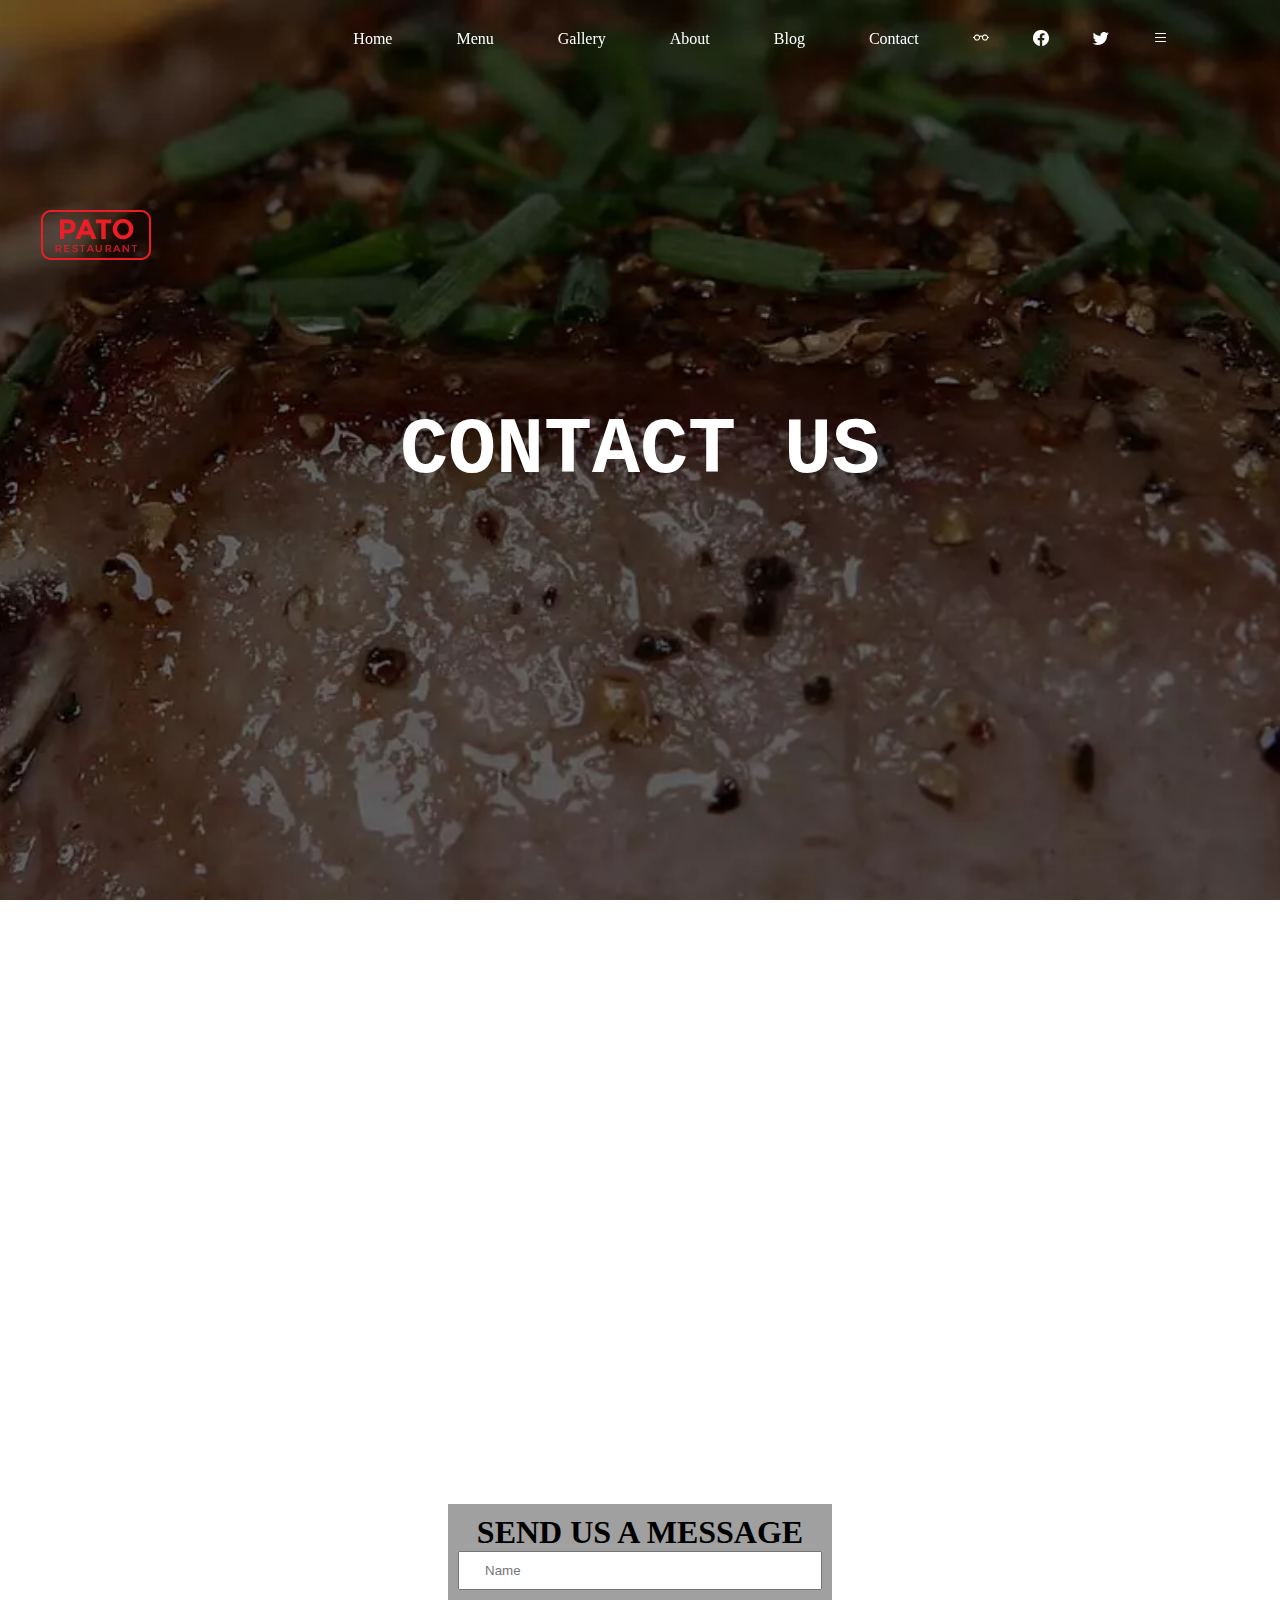
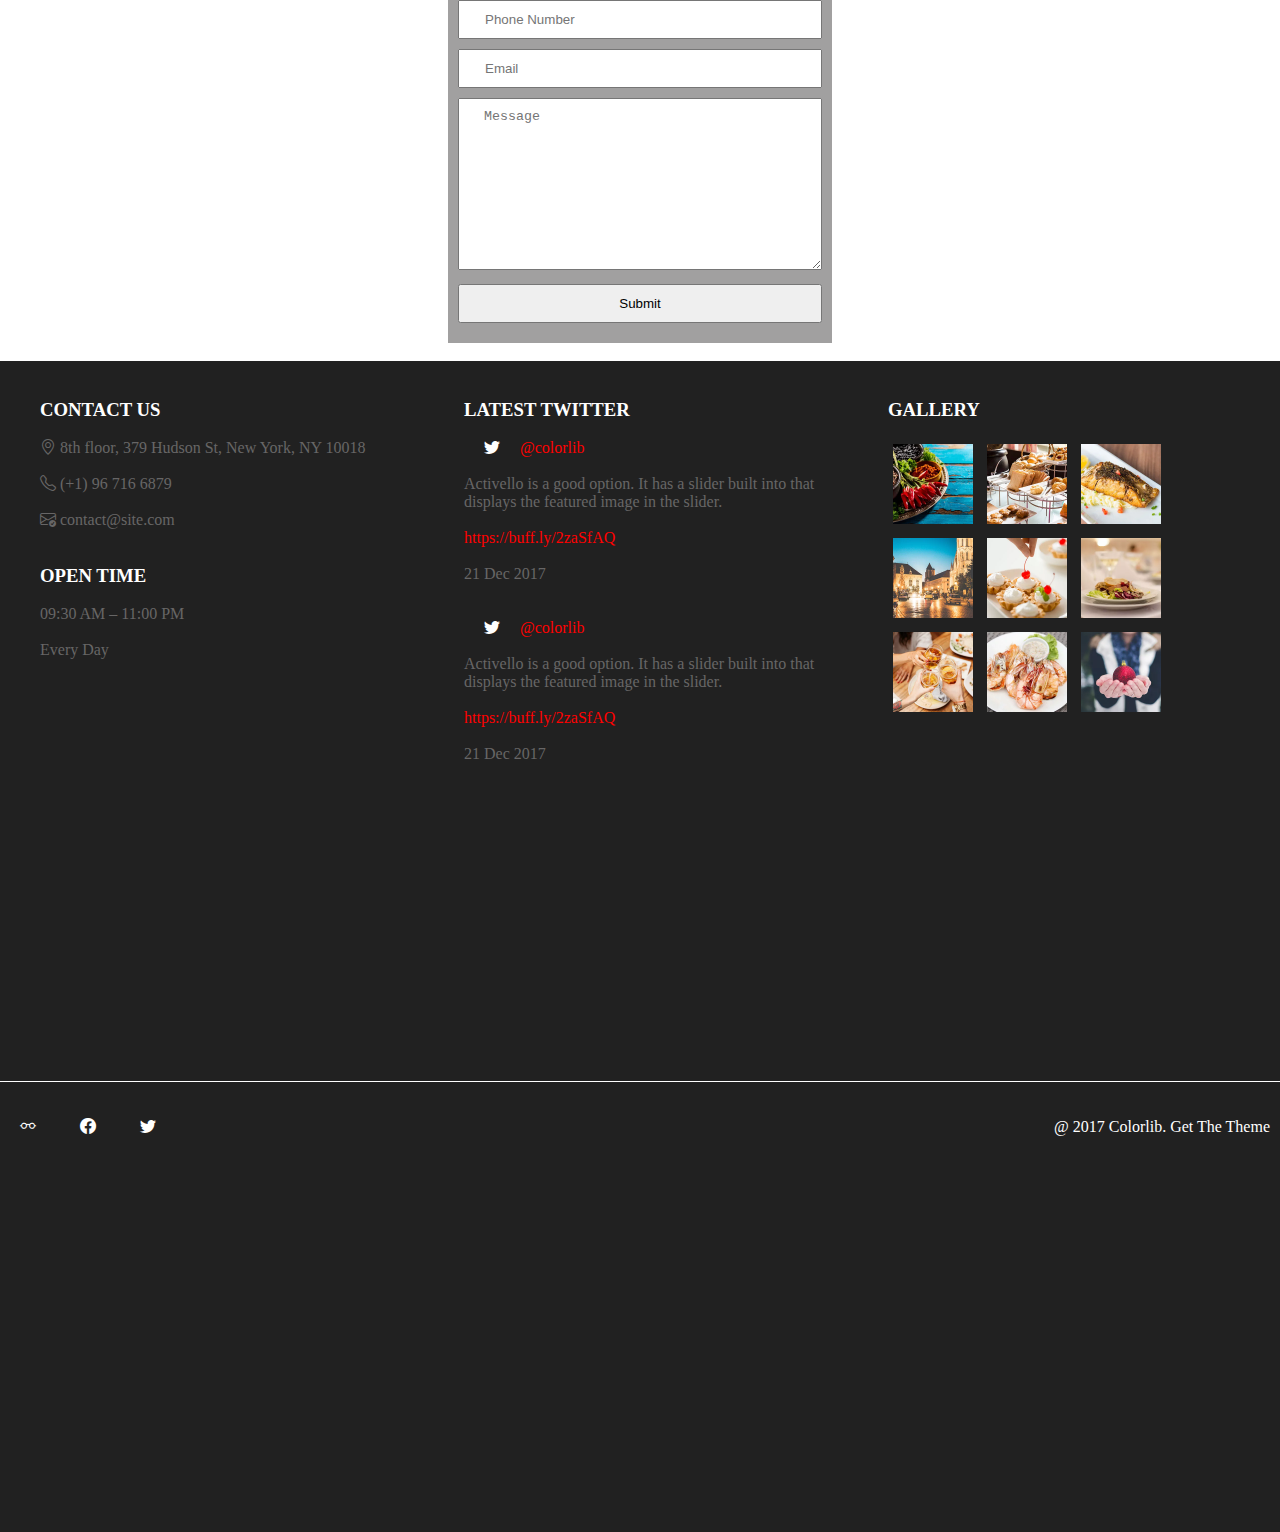
<file: contact.html>
<!DOCTYPE html>
<html lang="en">
<head>
    <meta charset="UTF-8">
    <meta name="viewport" content="width=device-width, initial-scale=1.0">
    <title>Document</title>
    <link rel="stylesheet" href="style.css">
    <link rel="stylesheet" href="https://cdn.jsdelivr.net/npm/bootstrap-icons@1.11.1/font/bootstrap-icons.css">
    <link rel="stylesheet" href="https://cdnjs.cloudflare.com/ajax/libs/animate.css/4.1.1/animate.min.css"/>
    <script src="pato.js"></script>
</head>
<body>
    <header>
        <div class=" logo float flex">
            <img src="logo.png" alt="">
        </div>
            <nav class="float flex hover">
                <ul class="option">
                    <a href="index.html"><li>Home</li></a>
                    <a href="menu.html"> <li>Menu</li></a>
                    <a href="gallery.html"><li>Gallery</li></a>
                    <a href="about.html"><li>About</li></a>
                    <a href="blog.html"><li>Blog</li></a>
                    <a href="contact.html"><li>Contact</li></a>
                    <i class="bi bi-eyeglasses" style="padding: 20px; color: white;"></i>
                    <i class="bi bi-facebook" style="padding: 20px; color: white;"></i>
                    <i class="bi bi-twitter" style="padding: 20px; color: white;"></i>
                    <i class="bi bi-list" style="padding: 20px; color: white;"></i>
                </ul>
        </nav>
        </header>
        <section class="bg7 us flex">
            <h1>CONTACT US</h1>
        </section><br>
        <section>
            <iframe src="https://www.google.com/maps/embed?pb=!1m18!1m12!1m3!1d3618.077631874926!2d86.26023217403333!3d24.929425142496992!2m3!1f0!2f0!3f0!3m2!1i1024!2i768!4f13.1!3m3!1m2!1s0x39f1813e25762955%3A0x92b893b08aa0e0e2!2sPATO%20SINGH%20GHAIR!5e0!3m2!1sen!2sin!4v1697783468338!5m2!1sen!2sin" width="100%" height="500" style="border:0;" allowfullscreen="" loading="lazy" referrerpolicy="no-referrer-when-downgrade"></iframe>
        </section><br>
        <section>
           
            <form name="contact" action="" onsubmit="return validate()">
                <h1>SEND US A MESSAGE</h1>
                <input type="name" name="username" id="username" placeholder="Name">
                <p id="usernote"></p>
                <input type="tel" name="mobile" id="mobile" placeholder="Phone Number">
                <p id="mobilenote"></p>
                <input type="Email" name="email" id="email" placeholder="Email">
                <p id="emailnote"></p>
                <textarea name="message" id="message" placeholder="Message" cols="30" rows="10"></textarea>
                <input type="submit" name="" id="">
            </form>
        </section><br>
        <section class="about clearfix">
            <div class=" float">
                <h3>CONTACT US</h3>
                <br>
                <p><i class="bi bi-geo-alt"></i> 8th floor, 379 Hudson St, New York, NY 10018</p><br>
                <p><i class="bi bi-telephone"></i> (+1) 96 716 6879</p><br>
                <p><i class="bi bi-envelope-check"></i> contact@site.com</p><br><br>
                <h3>OPEN TIME</h3><br>
                <P>09:30 AM – 11:00 PM</P><br>
                <p>Every Day</p>
               
            </div>
            <div class="float">
                <h3>LATEST TWITTER</h3><br>
                <p style="color: red;"><i class="bi bi-twitter" style="padding: 20px; color: white;"></i>@colorlib</p><br>
                <p>Activello is a good option. It has a slider built into that displays the featured image in the slider.</p><br>
                <p style="color: red;">https://buff.ly/2zaSfAQ</p><br>
                <p>21 Dec 2017</p><br><br>
                <p style="color: red;"><i class="bi bi-twitter" style="padding: 20px; color: white;"></i>@colorlib</p><br>
                <p>Activello is a good option. It has a slider built into that displays the featured image in the slider.</p><br>
                <p style="color: red;">https://buff.ly/2zaSfAQ</p><br>
                <p>21 Dec 2017</p><br>
            </div>
            <div class="float">
                <h3>GALLERY</h3><br>
                
                <img src="1.webp" alt="">
                <img src="2.webp" alt="">
                <img src="3.webp" alt=""><br>
                <img src="4.webp" alt="">
                <img src="5.webp" alt="">
                <img src="6.webp" alt=""><br>
                <img src="7.webp" alt="">
                <img src="8.webp" alt="">
                <img src="9.webp" alt="">
            </div>
        </section>
        <footer class="footer clearfix">
            <div class="float"><br><br>
                <i class="bi bi-eyeglasses" style="padding: 20px; color: white;"></i>
                <i class="bi bi-facebook" style="padding: 20px; color: white;"></i>
                <i class="bi bi-twitter" style="padding: 20px; color: white;"></i>
            </div>
            <div class="float"><br><br>
                <p>@ 2017 Colorlib. Get The Theme</p>
            </div>
        </footer>
</body>
</html>
</file>
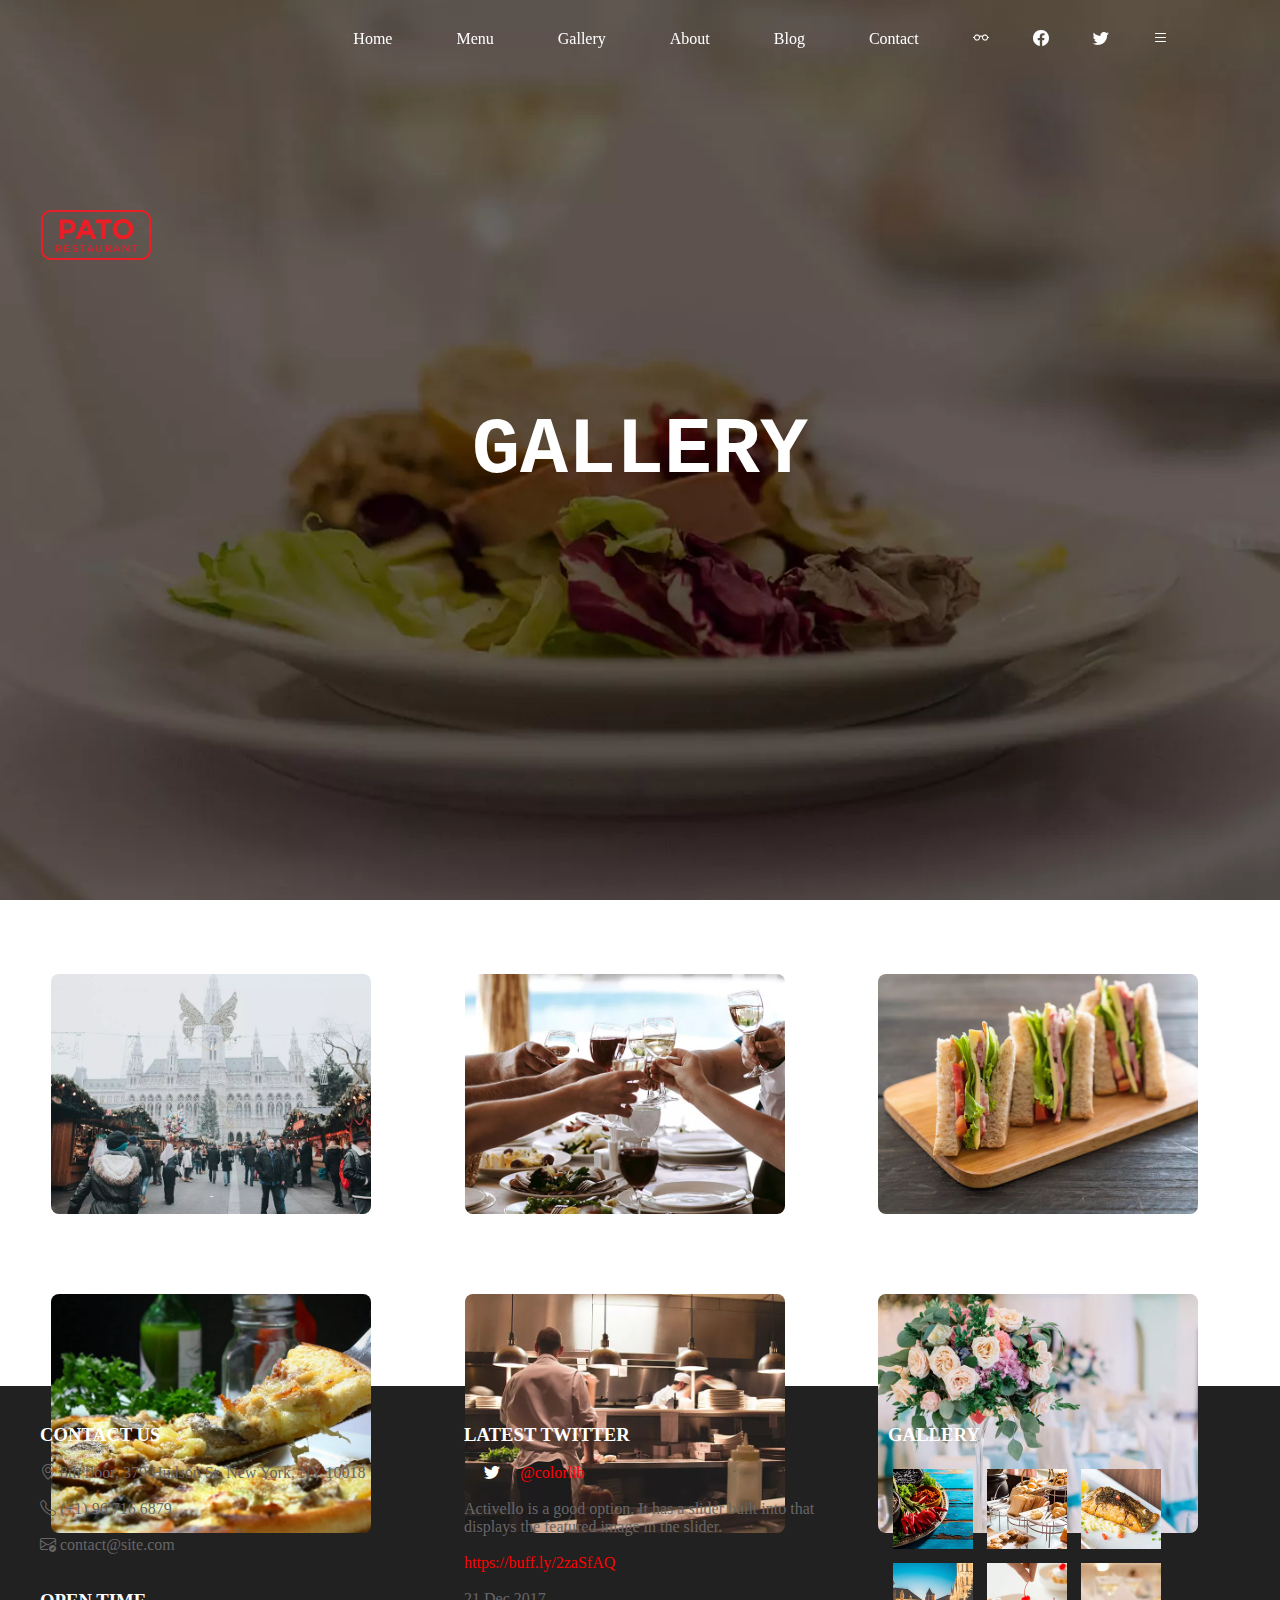
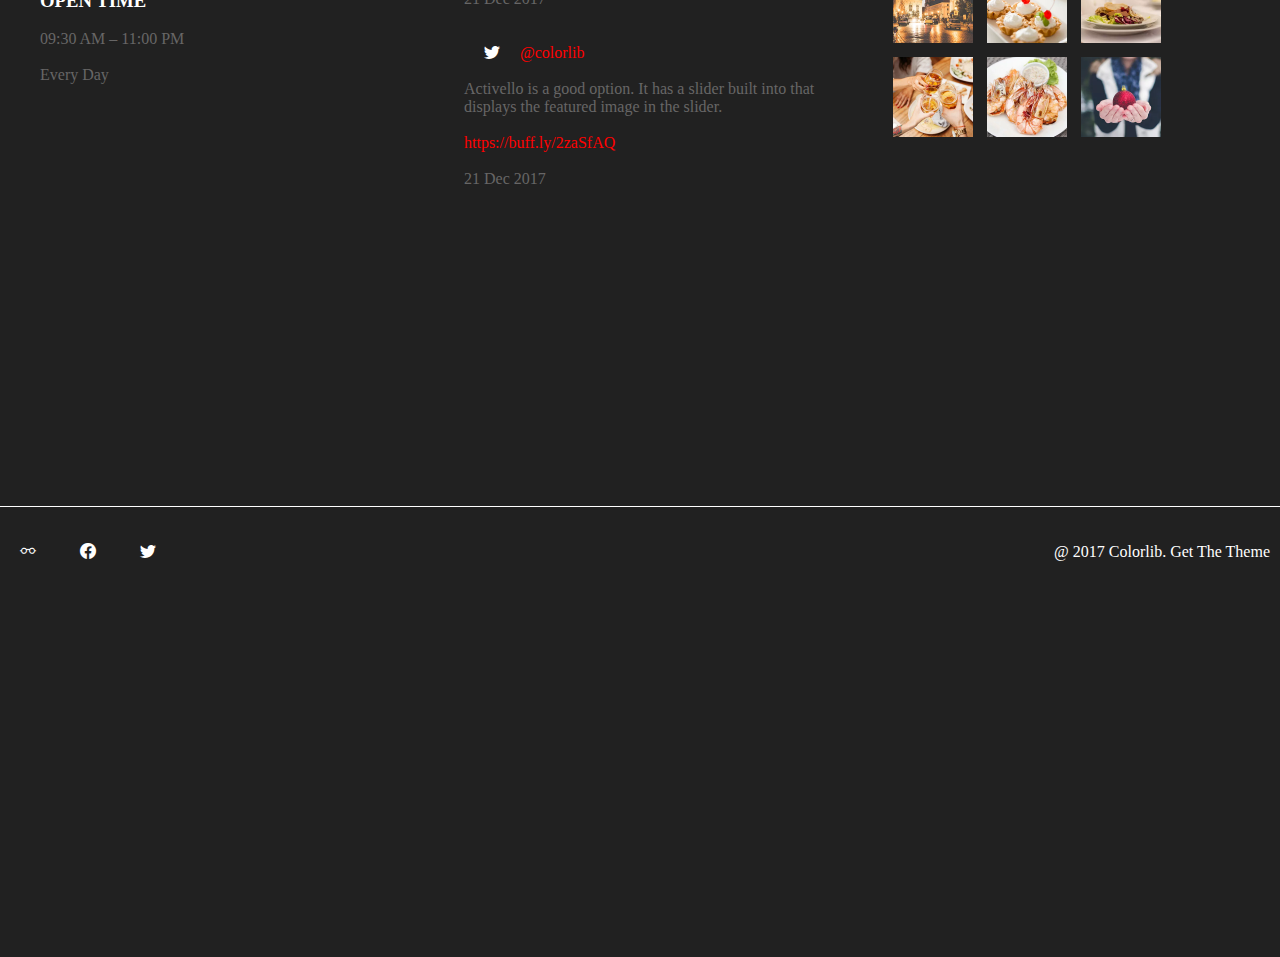
<file: gallery.html>
<!DOCTYPE html>
<html lang="en">
<head>
    <meta charset="UTF-8">
    <meta name="viewport" content="width=device-width, initial-scale=1.0">
    <title>Document</title>
    <link rel="stylesheet" href="style.css">
    <link rel="stylesheet" href="https://cdn.jsdelivr.net/npm/bootstrap-icons@1.11.1/font/bootstrap-icons.css">
    <link rel="stylesheet" href="https://cdnjs.cloudflare.com/ajax/libs/animate.css/4.1.1/animate.min.css"/>
</head>
<body>
    <header>
        <div class=" logo float flex">
            <img src="logo.png" alt="">
        </div>
            <nav class="float flex hover">
                <ul class="option">
                    <a href="index.html"><li>Home</li></a>
                    <a href="menu.html"> <li>Menu</li></a>
                    <a href="gallery.html"><li>Gallery</li></a>
                    <a href="about.html"><li>About</li></a>
                    <a href="blog.html"><li>Blog</li></a>
                    <a href="contact.html"><li>Contact</li></a>
                    <i class="bi bi-eyeglasses" style="padding: 20px; color: white;"></i>
                    <i class="bi bi-facebook" style="padding: 20px; color: white;"></i>
                    <i class="bi bi-twitter" style="padding: 20px; color: white;"></i>
                    <i class="bi bi-list" style="padding: 20px; color: white;"></i>
                </ul>
        </nav>
        </header>
         

        <section class="pato bg10  flex">
            <h1>GALLERY</h1>
        </section><br><br>
   
        <section class="gallery">
            <div class="float">
                <img src="f.webp" alt="">
                <img src="g.webp" alt="">
                <img src="h.webp" alt="">
                <img src="i.webp" alt="">
                <img src="j.webp" alt="">
                <img src="k.webp" alt="">
    
            </div>
            </section>
    <section class="about clearfix">
        <div class=" float">
            <h3>CONTACT US</h3>
            <br>
            <p><i class="bi bi-geo-alt"></i> 8th floor, 379 Hudson St, New York, NY 10018</p><br>
            <p><i class="bi bi-telephone"></i> (+1) 96 716 6879</p><br>
            <p><i class="bi bi-envelope-check"></i> contact@site.com</p><br><br>
            <h3>OPEN TIME</h3><br>
            <P>09:30 AM – 11:00 PM</P><br>
            <p>Every Day</p>
           
        </div>
        <div class="float">
            <h3>LATEST TWITTER</h3><br>
            <p style="color: red;"><i class="bi bi-twitter" style="padding: 20px; color: white;"></i>@colorlib</p><br>
            <p>Activello is a good option. It has a slider built into that displays the featured image in the slider.</p><br>
            <p style="color: red;">https://buff.ly/2zaSfAQ</p><br>
            <p>21 Dec 2017</p><br><br>
            <p style="color: red;"><i class="bi bi-twitter" style="padding: 20px; color: white;"></i>@colorlib</p><br>
            <p>Activello is a good option. It has a slider built into that displays the featured image in the slider.</p><br>
            <p style="color: red;">https://buff.ly/2zaSfAQ</p><br>
            <p>21 Dec 2017</p><br>
        </div>
        <div class="float">
            <h3>GALLERY</h3><br>
            
            <img src="1.webp" alt="">
            <img src="2.webp" alt="">
            <img src="3.webp" alt=""><br>
            <img src="4.webp" alt="">
            <img src="5.webp" alt="">
            <img src="6.webp" alt=""><br>
            <img src="7.webp" alt="">
            <img src="8.webp" alt="">
            <img src="9.webp" alt="">
        </div>
    </section>
    <footer class="footer clearfix">
        <div class="float"><br><br>
            <i class="bi bi-eyeglasses" style="padding: 20px; color: white;"></i>
            <i class="bi bi-facebook" style="padding: 20px; color: white;"></i>
            <i class="bi bi-twitter" style="padding: 20px; color: white;"></i>
        </div>
        <div class="float"><br><br>
            <p>@ 2017 Colorlib. Get The Theme</p>
        </div>
    </footer>
</body>
</html>
</file>
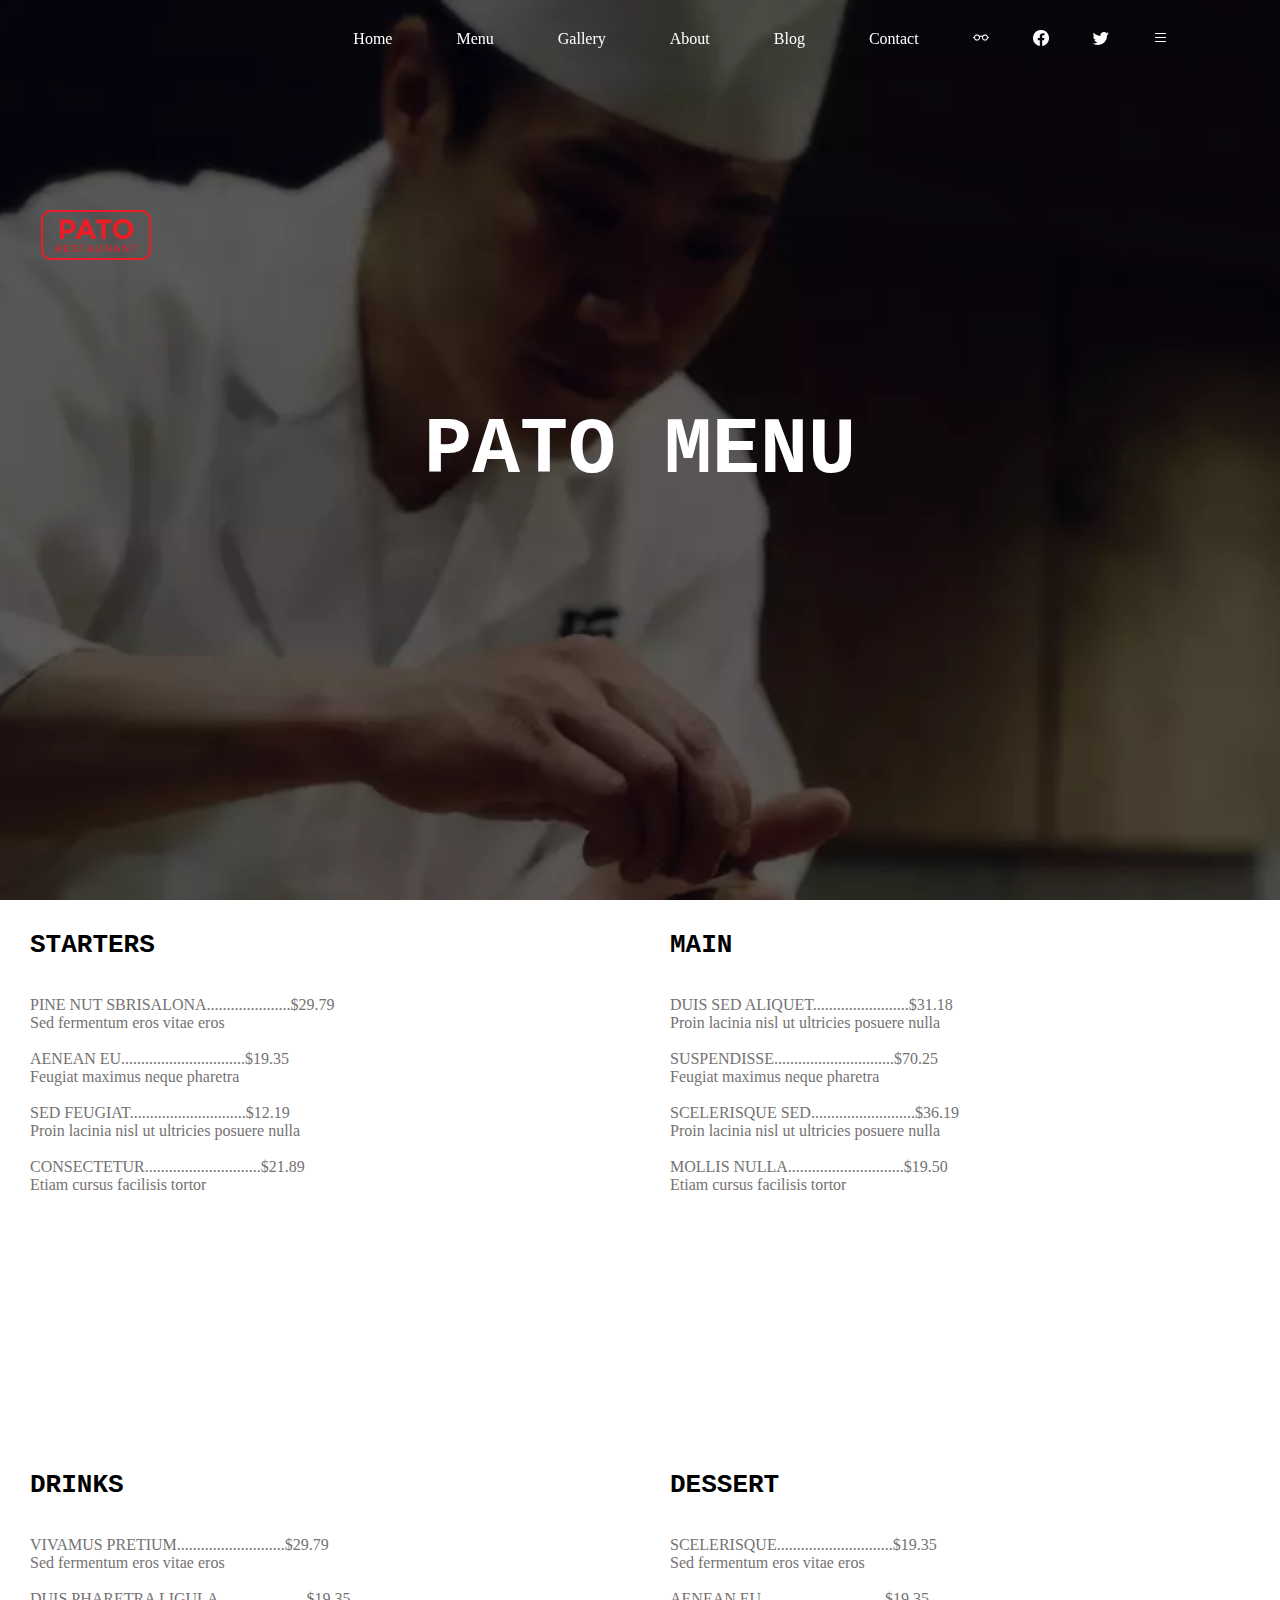
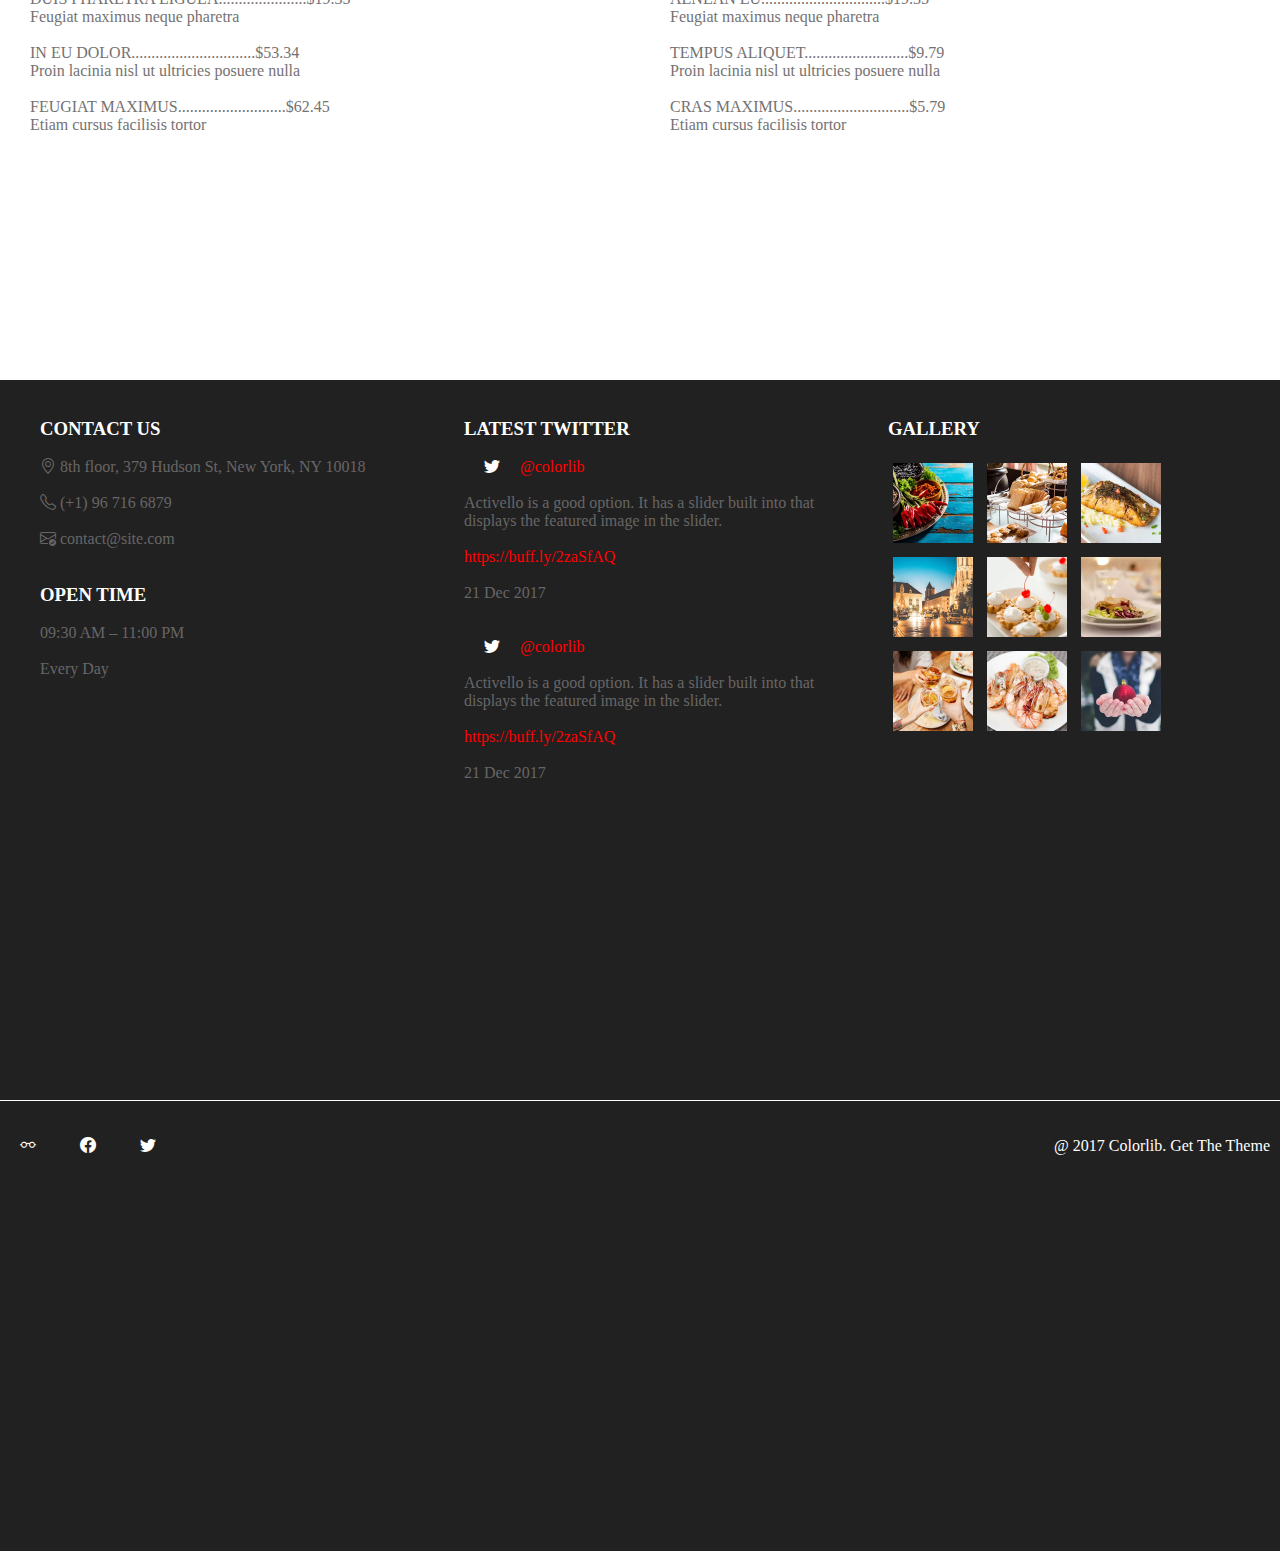
<file: menu.html>
<!DOCTYPE html>
<html lang="en">
<head>
    <meta charset="UTF-8">
    <meta name="viewport" content="width=device-width, initial-scale=1.0">
    <title>Document</title>
    <link rel="stylesheet" href="style.css">
    <link rel="stylesheet" href="https://cdn.jsdelivr.net/npm/bootstrap-icons@1.11.1/font/bootstrap-icons.css">
    <link rel="stylesheet" href="https://cdnjs.cloudflare.com/ajax/libs/animate.css/4.1.1/animate.min.css"/>
</head>
<body>
    <header>
        <div class=" logo float flex">
            <img src="logo.png" alt="">
        </div>
            <nav class="float flex hover">
                <ul class="option">
                    <a href="index.html"><li>Home</li></a>
                    <a href="menu.html"> <li>Menu</li></a>
                    <a href="gallery.html"><li>Gallery</li></a>
                    <a href="about.html"><li>About</li></a>
                    <a href="blog.html"><li>Blog</li></a>
                    <a href="contact.html"><li>Contact</li></a>
                    <i class="bi bi-eyeglasses" style="padding: 20px; color: white;"></i>
                    <i class="bi bi-facebook" style="padding: 20px; color: white;"></i>
                    <i class="bi bi-twitter" style="padding: 20px; color: white;"></i>
                    <i class="bi bi-list" style="padding: 20px; color: white;"></i>
                </ul>
        </nav>
        </header>

    <section class="pato bg9 flex">
        <h1>PATO MENU</h1>
    </section>

     <section class="star clearfix ">
        <div class="float">
            <h1>STARTERS</h1><br><br>
             <p>PINE NUT SBRISALONA.....................$29.79</p>
             <p>Sed fermentum eros vitae eros</p><br>
             <p>AENEAN EU...............................$19.35</p>
             <p>Feugiat maximus neque pharetra</p><br>
             <p>SED FEUGIAT.............................$12.19</p>
             <p>Proin lacinia nisl ut ultricies posuere nulla</p><br>
             <p>CONSECTETUR.............................$21.89</p>
             <p>Etiam cursus facilisis tortor</p>

        </div>
        <div class="float">
            <h1>MAIN</h1><br><br>
             <p>DUIS SED ALIQUET........................$31.18</p>
             <p>Proin lacinia nisl ut ultricies posuere nulla</p><br>
             <p>SUSPENDISSE..............................$70.25</p>
             <p>Feugiat maximus neque pharetra</p><br>
             <p>SCELERISQUE SED..........................$36.19</p>
             <p>Proin lacinia nisl ut ultricies posuere nulla</p><br>
             <p>MOLLIS NULLA.............................$19.50</p>
             <p>Etiam cursus facilisis tortor</p>

        </div>
         
     </section>
     <section class="star clearfix ">
        <div class="float">
            <h1>DRINKS</h1><br><br>
             <p>VIVAMUS PRETIUM...........................$29.79</p>
             <p>Sed fermentum eros vitae eros</p><br>
             <p>DUIS PHARETRA LIGULA......................$19.35</p>
             <p>Feugiat maximus neque pharetra</p><br>
             <p>IN EU DOLOR...............................$53.34</p>
             <p>Proin lacinia nisl ut ultricies posuere nulla</p><br>
             <p>FEUGIAT MAXIMUS...........................$62.45</p>
             <p>Etiam cursus facilisis tortor</p>

        </div>
        <div class="float">
            <h1>DESSERT</h1><br><br>
             <p>SCELERISQUE.............................$19.35</p>
             <p>Sed fermentum eros vitae eros</p><br>
             <p>AENEAN EU...............................$19.35</p>
             <p>Feugiat maximus neque pharetra</p><br>
             <p>TEMPUS ALIQUET..........................$9.79</p>
             <p>Proin lacinia nisl ut ultricies posuere nulla</p><br>
             <p>CRAS MAXIMUS.............................$5.79</p>
             <p>Etiam cursus facilisis tortor</p>

        </div>
        </section>

    <section class="about clearfix">
        <div class=" float">
            <h3>CONTACT US</h3>
            <br>
            <p><i class="bi bi-geo-alt"></i> 8th floor, 379 Hudson St, New York, NY 10018</p><br>
            <p><i class="bi bi-telephone"></i> (+1) 96 716 6879</p><br>
            <p><i class="bi bi-envelope-check"></i> contact@site.com</p><br><br>
            <h3>OPEN TIME</h3><br>
            <P>09:30 AM – 11:00 PM</P><br>
            <p>Every Day</p>
           
        </div>
        <div class="float">
            <h3>LATEST TWITTER</h3><br>
            <p style="color: red;"><i class="bi bi-twitter" style="padding: 20px; color: white;"></i>@colorlib</p><br>
            <p>Activello is a good option. It has a slider built into that displays the featured image in the slider.</p><br>
            <p style="color: red;">https://buff.ly/2zaSfAQ</p><br>
            <p>21 Dec 2017</p><br><br>
            <p style="color: red;"><i class="bi bi-twitter" style="padding: 20px; color: white;"></i>@colorlib</p><br>
            <p>Activello is a good option. It has a slider built into that displays the featured image in the slider.</p><br>
            <p style="color: red;">https://buff.ly/2zaSfAQ</p><br>
            <p>21 Dec 2017</p><br>
        </div>
        <div class="float">
            <h3>GALLERY</h3><br>
            
            <img src="1.webp" alt="">
            <img src="2.webp" alt="">
            <img src="3.webp" alt=""><br>
            <img src="4.webp" alt="">
            <img src="5.webp" alt="">
            <img src="6.webp" alt=""><br>
            <img src="7.webp" alt="">
            <img src="8.webp" alt="">
            <img src="9.webp" alt="">
        </div>
    </section>
    <footer class="footer clearfix">
        <div class="float"><br><br>
            <i class="bi bi-eyeglasses" style="padding: 20px; color: white;"></i>
            <i class="bi bi-facebook" style="padding: 20px; color: white;"></i>
            <i class="bi bi-twitter" style="padding: 20px; color: white;"></i>
        </div>
        <div class="float"><br><br>
            <p>@ 2017 Colorlib. Get The Theme</p>
        </div>
    </footer>
</body>
</html>
</file>
<file: style.css>
*{
    box-sizing: border-box;
    margin: auto;
}
.float{
    float: left;
}
.clearfix{
    display: table;
    clear: both;
}
.flex{
    display: flex;
    justify-content: center;
    align-items: center;
}
header{
    width: 100%;
    height: 100px;
    position: fixed;
    background-color: transparent;
}
header .logo{
    width: 15%;
}
header nav{
    width: 85%;
}
.logo{
    padding-top: 20px;
}
nav li{
    display: inline-block;
    padding: 30px;
    color: white;
}
nav li:hover{
    color: red;
}
.main{
    width: 100%;
    height: 100vh;
}.main1 button{
    width: 150px;
    height: 50px;
    color: red;
    border: none;
    background-color: white;
    border-radius: 8px;
    display: flex;
    align-items: center;
    padding-left: 40px;
}
.main button:hover{
    color: white;
    background-color: red;
}
.bg{
    background-image: url("wepik-export-20230930052134ZMCx.jpeg");
    background-position: center;
    background-size: cover;
    background-repeat: no-repeat;
    overflow: hidden;
}
.main1 h1{
    color: rgb(247, 190, 2);;
    overflow: hidden;
    font-size: 100px;
    text-align: center;
    animation-duration: 3s;
    font-family: system-ui, -apple-system, BlinkMacSystemFont, 'Segoe UI', Roboto, Oxygen, Ubuntu, Cantarell, 'Open Sans', 'Helvetica Neue', sans-serif;
}
.main1 h3{
    font-family: initial;
    font-size: 50px;
    color: rgb(247, 190, 2);
    text-align: center;
    animation-duration: 3s;
}
.italy{
    width: 100%;
    height: 100vh;
    background-color: rgb(245, 245, 249);
}
.italy img{
    width: 300px;
    height: 300px;
    border-radius: 16px;
    margin: 5% 5% 0 20%;
    transition-duration: 2s;

}
.italy div{
    width: 50%;
}
.italy h3{
    font-family: Montserrat, sans-serif;;
    color: #d61c22;
    font-size: 30px;
    text-align: center;
    font-style: italic;
}
.italy h1{
    font-family: 'Times New Roman', Times, serif;
    color: black;
    font-size: 50px;
    text-align: center;
}
.italy p{
    text-align: center;
    color: black;
}
.italy :hover img{
   transform: scale(1.2);
}
.bg2{
    width: 100%;
    height: 80vh;
    background-image: url("bg2.webp");
    background-position: center;
    background-size: cover;
    background-repeat: no-repeat;
    background-attachment: fixed;
}
.bg2 h3{
    color: #d61c22;
    font-size: 50px;
    font-family: 'Courier New', Courier, monospace;
    font-style: italic;
    text-align: center;
}
.bg2 h1{
    color: white;
    font-size: 70px;
    font-family: monospace;
}
.food{
    width: 100%;
    height: 80vh;
}
.food div{
    width: 33%;
    height: 80vh;
    margin-top: 5%;
}
.food img{
    width: 380px;
    height: 250px;
    border-radius: 10px;
    margin-left: 8%;
}
.food h1{
    margin-left: 9%;
    color: black;
}
.food h1:hover{
    color: #d61c22;
}
.food p{
    width: 90%;
    margin-left: 9%;
    color: #666666;
    text-align: justify;
}
.menu{
    width: 100%;
    height: 150vh;
    background-color: #f2eded; ;
    margin-top: 5%;
}
.menu div{
    width: 30%;
    height: 80vh;
    margin: 2% 0% 2% 2%;
}
.menu img{
    width: 100%;
    border-radius: 10px;
}
.menu h3{
    color: #d61c22;
    font-size: 40px;
    font-family: 'Courier New', Courier, monospace;
    font-style: italic;
    text-align: center;
}
.menu h1{
    font-size: 60px;
    font-family: monospace;
    text-align: center;
}
.event{
    width: 100%;
    height: 100vh;
    background-image: url("bg4.webp");
    background-position: center;
    background-size: cover;
    background-repeat: no-repeat;
}
.event h1{
    font-size: 60px;
    font-family: monospace;
    text-align: center;
    color: white;
}
.event h3{
    color: #d61c22;
    font-size: 40px;
    font-family: 'Courier New', Courier, monospace;
    font-style: italic;
    text-align: center;
}
.event div{
    width: 50%;
 
}
.event1 div{
    width: 50%;
    margin: 0%;
}
.event img{
    width: 400px;
    height: 400px;
    border-radius: 6px;
   

}
.event1 p{
    color: white;
}
.event1 h1{
    color: white;
    font-size: 30px;
}
.index {
    width: 100%;
    height: 100vh;
   
}
.index div{
    width: 50%;
}
.index h3{
    color: #d61c22;
    font-size: 40px;
    text-align: center;
    font-family: 'Courier New', Courier, monospace;
}
.index h1{
    font-family: 'Times New Roman', Times, serif;
    color: black;
    font-size: 50px;
    font-weight: 600;
    text-align: center;
}
.index img{
    width: 80%;
    border-radius: 10px;
    margin: 10% 2% 2% 2%;
}
.index form {
    margin-top: 50px;
    width: 80%;
}
.index button{
    background-color: black;
    color: white;
    width: 150px;
    height: 50px;
    text-align: center;
    border-radius: 10px;
}
 .index input{
    width: 80%;
    padding: 10px 25px; 
    margin-left: 20px;
    margin-bottom: 3px;
    border-radius: 6px;
}
.index p{
    margin-left: 20px;
}
.video{
    width: 100%;
    height: 100vh;
}
.video h3{
    color: #d61c22;
    font-size: 40px;
    text-align: center;
    font-family: 'Courier New', Courier, monospace;
}
.video h1{
    font-family: 'Times New Roman', Times, serif;
    color: black;
    font-size: 50px;
    font-weight: 600;
    text-align: center;
}
.news{
    width: 100%;
    height: 80vh;
}
.news div{
    width: 33%;
    height: 80vh;
    margin-top: 5%;
}
.news img{
    width: 380px;
    height: 250px;
    border-radius: 10px;
    margin-left: 8%;
}
.news h1{
    margin-left: 9%;
    color: black;
}
.news h1:hover{
    color: #d61c22;
}
.news p{
    width: 90%;
    margin-left: 9%;
    color: #666666;
    text-align: justify;
}
.blog h3,.rest h3{
    color: #d61c22;
    font-size: 40px;
    text-align: center;
    font-family: 'Courier New', Courier, monospace;
}
.blog h1,.rest h1{
    color: black;
    font-size: 50px;
    text-align: center;
    font-family: monospace;
}


.about{
    width: 100%;
    height: 80vh;
    background-color: rgba(0, 0, 0, 0.87);
    
}
.about h3{
    color: white;
}
.about p{
    color: rgb(103, 102, 102);
}
.about div{
    width: 30%;
    margin-top: 3%;
    margin-left: 40px;
}
.about img{
    width: 90px;
    height: 90px;
    padding: 5px;
}
.footer{
    width: 100%;
    height: 100px;
    background-color: rgba(0, 0, 0, 0.87);
    margin-top: 1px;
}
footer div{
    width: 50%;
}
footer p{
    color: white;
    text-align: end;
    padding-right: 10px;
}
.bg7{
    background-image: url("contact\ 1.webp");
    background-position: center;
    background-size: cover;
    background-repeat: no-repeat;
}
.us{
    width: 100%;
    height: 100vh;
  
}
.us h1{
    font-family: monospace;
    color: white;
    font-size: 80px;
   
}
body{
    margin: auto;
}
form{
    background-color: rgb(161, 160, 160);
    width: 30%;
    margin: auto;
    margin-top: 5%;
    padding: 10px;
    color: white;
}
 h1{
   text-align: center;
   color: black;

}
input,textarea{
    width: 100%;
    padding: 10px 25px; 
    margin-bottom: 10px;
}
 p{
    color: red;
}
.bg8{
    background-image: url("blog.webp");
    background-position: center;
    background-size: cover;
    background-repeat: no-repeat;
}
.log, .pato{
    width: 100%;
    height: 100vh;
  
}
.log h1, .pato h1, .recipe h1{
    font-family: monospace;
    color: white;
    font-size: 80px;
   
}
.cook{
    width: 100%;
    height: auto;
}
.cook figure{
    width: 100%;
}
.cook figure img{
    width: 80%;
    border-radius: 8px;
}
.bg9{
    background-image: url("bg9.webp");
    background-position: center;
    background-size: cover;
    background-repeat: no-repeat;
}
.bg10{
    background-image: url("bg10.webp");
    background-position: center;
    background-size: cover;
    background-repeat: no-repeat;
}
.recipe{
    width: 100%;
    height: 100vh;
}
.bg11{
    background-image: url("bg11.webp");
    background-position: center;
    background-size: cover;
    background-repeat: no-repeat;
}
.bg12{
    background-image: url("bg12.webp");
    background-position: center;
    background-size: cover;
    background-repeat: no-repeat;
    background-attachment: fixed;
}
.gallery{
    width: 100%;
   
}
.gallery img{
    width: 25%;
    height: auto;
    border-radius: 8px;
    margin-left: 4%;
    margin-top: 3%;
    margin-bottom: 3%;
    margin-right: 3%;
}
.rest{
    width: 100%;
    height: 80vh;
    background-color: rgb(228, 228, 220);
}
.rest div{
    width: 60%;
}
.rest p{
    text-align: justify;
    color: black;
}
.star{
    width: 100%;
    height: 60vh;
}
.star div{
    width: 50%;
    padding: 30px;

}
.star h1{
    text-align: start;
    font-family: monospace;
}
.star p{
    color: rgb(117, 114, 114); 
}
@media(max-width:1400px){
    div{
        width: 100%;
        height: 50vh;
    }
}
@media(max-width:1000px){
    div{
        width: 50%;
        height: 50vh;
    }
}
@media(max-width:700px){
    div{
        width: 100%;
        height: 50vh;
    }
}
</file>
